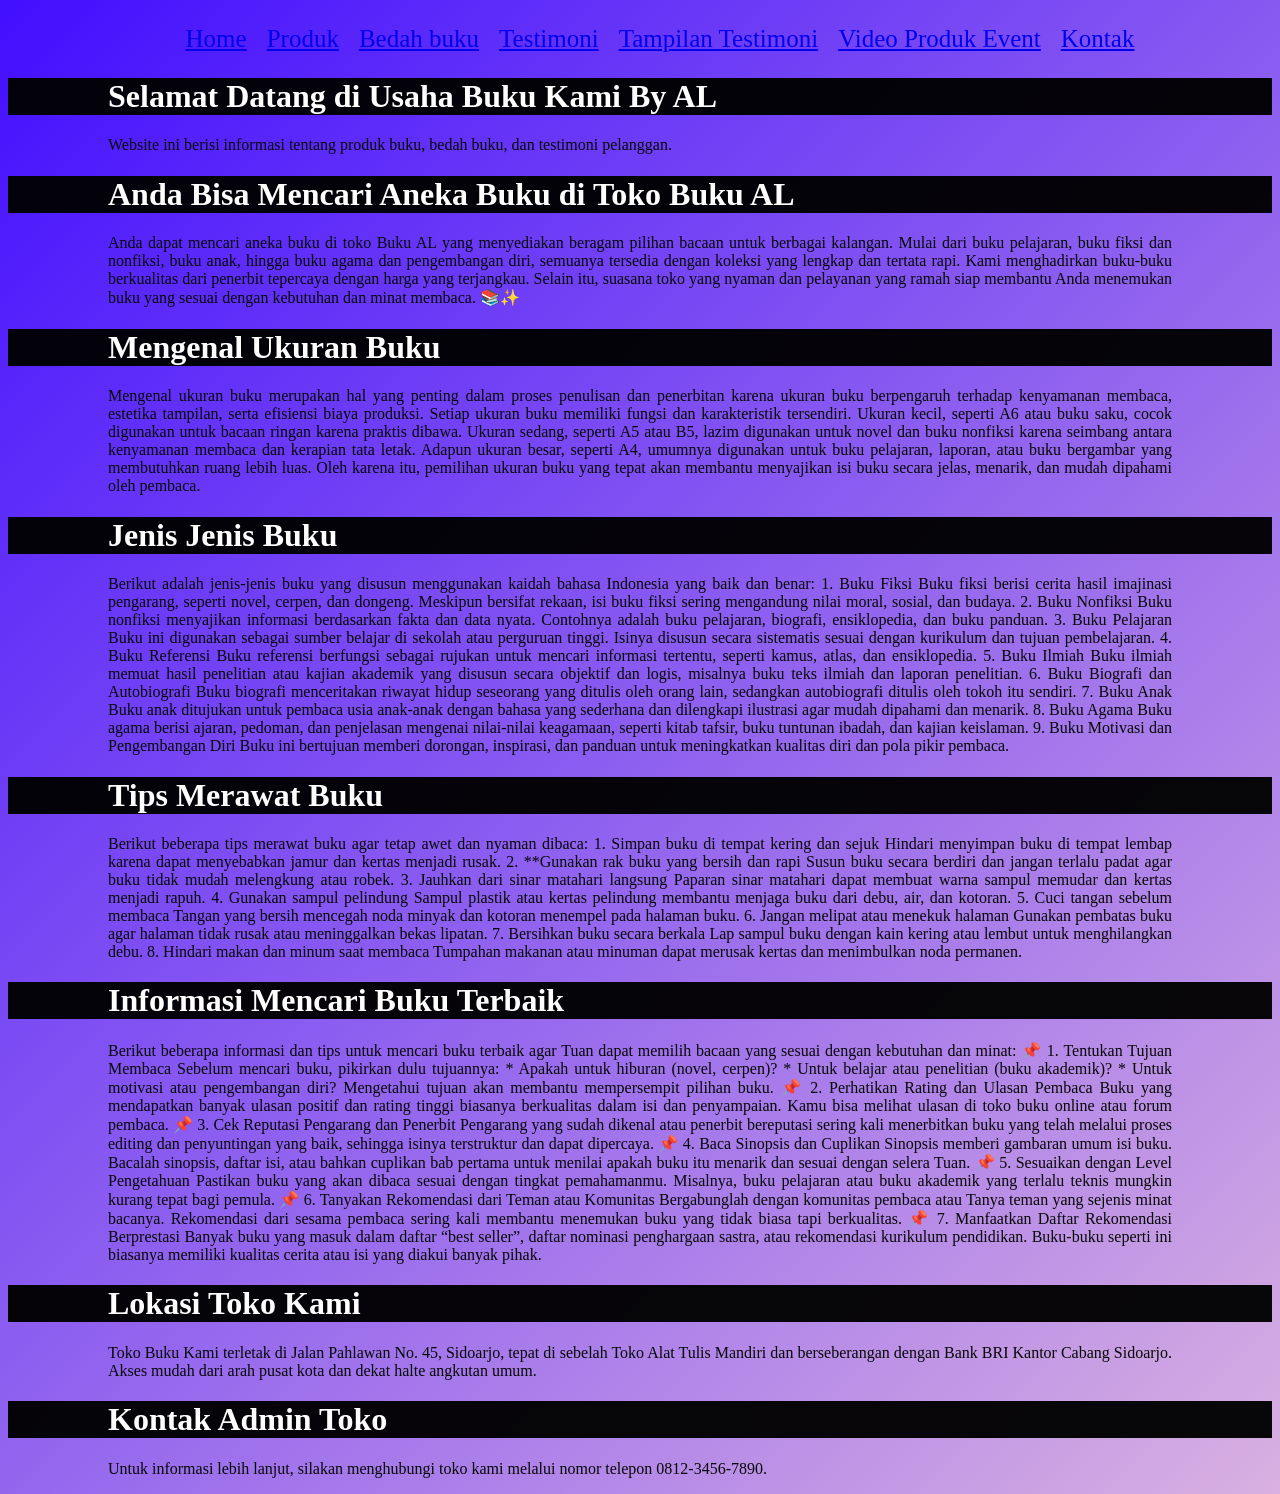
<file: profil buku al/Index.html>
<!DOCTYPE html>
<html lang="id">
<head>
<meta charset="UTF-8">
<meta name="viewport" content="width=device-width, initial-scale=1.0">
<title>Profile Usaha Buku AL</title>
<link rel ="stylesheet" href ="style.css"/>
<nav class="navbar">
  <ul>
    <li><a href="Index.html">Home</a></li>
    <li><a href="Produk.html">Produk</a></li>
   <li><a href="bedah buku artikel.html">Bedah buku </a></li>
    <li><a href="Testimoni.html">Testimoni</a></li>
    <li><a href="Tampil-Testimoni.html"> Tampilan Testimoni</a></li>
   <li><a href="Event.html"> Video Produk Event</a></li>
   <li><a href="Kontak.html"> Kontak</a></li>
  </ul>
</nav>
</head>

<body>
    <h1>Selamat Datang di Usaha Buku Kami By AL</h1>
    <p>Website ini berisi informasi tentang produk buku, bedah buku, dan testimoni pelanggan.</p>
<h1>Anda Bisa Mencari Aneka Buku di Toko Buku AL</h1>
<p>Anda dapat mencari aneka buku di toko Buku AL yang menyediakan beragam pilihan bacaan untuk berbagai kalangan. Mulai dari buku pelajaran, buku fiksi dan nonfiksi, buku anak, hingga buku agama dan pengembangan diri, semuanya tersedia dengan koleksi yang lengkap dan tertata rapi. Kami menghadirkan buku-buku berkualitas dari penerbit tepercaya dengan harga yang terjangkau. Selain itu, suasana toko yang nyaman dan pelayanan yang ramah siap membantu Anda menemukan buku yang sesuai dengan kebutuhan dan minat membaca. 📚✨</p>
<h1>Mengenal Ukuran Buku</h1>
<p>Mengenal ukuran buku merupakan hal yang penting dalam proses penulisan dan penerbitan karena ukuran buku berpengaruh terhadap kenyamanan membaca, estetika tampilan, serta efisiensi biaya produksi. Setiap ukuran buku memiliki fungsi dan karakteristik tersendiri. Ukuran kecil, seperti A6 atau buku saku, cocok digunakan untuk bacaan ringan karena praktis dibawa. Ukuran sedang, seperti A5 atau B5, lazim digunakan untuk novel dan buku nonfiksi karena seimbang antara kenyamanan membaca dan kerapian tata letak. Adapun ukuran besar, seperti A4, umumnya digunakan untuk buku pelajaran, laporan, atau buku bergambar yang membutuhkan ruang lebih luas. Oleh karena itu, pemilihan ukuran buku yang tepat akan membantu menyajikan isi buku secara jelas, menarik, dan mudah dipahami oleh pembaca.</p>
<h1>Jenis Jenis Buku</h1>
<p>Berikut adalah jenis-jenis buku yang disusun menggunakan kaidah bahasa Indonesia yang baik dan benar:

1. Buku Fiksi
   Buku fiksi berisi cerita hasil imajinasi pengarang, seperti novel, cerpen, dan dongeng. Meskipun bersifat rekaan, isi buku fiksi sering mengandung nilai moral, sosial, dan budaya.

2. Buku Nonfiksi
   Buku nonfiksi menyajikan informasi berdasarkan fakta dan data nyata. Contohnya adalah buku pelajaran, biografi, ensiklopedia, dan buku panduan.

3. Buku Pelajaran
   Buku ini digunakan sebagai sumber belajar di sekolah atau perguruan tinggi. Isinya disusun secara sistematis sesuai dengan kurikulum dan tujuan pembelajaran.

4. Buku Referensi
   Buku referensi berfungsi sebagai rujukan untuk mencari informasi tertentu, seperti kamus, atlas, dan ensiklopedia.

5. Buku Ilmiah
   Buku ilmiah memuat hasil penelitian atau kajian akademik yang disusun secara objektif dan logis, misalnya buku teks ilmiah dan laporan penelitian.

6. Buku Biografi dan Autobiografi
   Buku biografi menceritakan riwayat hidup seseorang yang ditulis oleh orang lain, sedangkan autobiografi ditulis oleh tokoh itu sendiri.

7. Buku Anak
   Buku anak ditujukan untuk pembaca usia anak-anak dengan bahasa yang sederhana dan dilengkapi ilustrasi agar mudah dipahami dan menarik.

8. Buku Agama
   Buku agama berisi ajaran, pedoman, dan penjelasan mengenai nilai-nilai keagamaan, seperti kitab tafsir, buku tuntunan ibadah, dan kajian keislaman.

9. Buku Motivasi dan Pengembangan Diri
   Buku ini bertujuan memberi dorongan, inspirasi, dan panduan untuk meningkatkan kualitas diri dan pola pikir pembaca.</p>

<h1>Tips Merawat Buku</h1>
<p>Berikut beberapa tips merawat buku agar tetap awet dan nyaman dibaca:

1. Simpan buku di tempat kering dan sejuk
   Hindari menyimpan buku di tempat lembap karena dapat menyebabkan jamur dan kertas menjadi rusak.

2. **Gunakan rak buku yang bersih dan rapi
   Susun buku secara berdiri dan jangan terlalu padat agar buku tidak mudah melengkung atau robek.

3. Jauhkan dari sinar matahari langsung
   Paparan sinar matahari dapat membuat warna sampul memudar dan kertas menjadi rapuh.

4. Gunakan sampul pelindung
   Sampul plastik atau kertas pelindung membantu menjaga buku dari debu, air, dan kotoran.

5. Cuci tangan sebelum membaca
   Tangan yang bersih mencegah noda minyak dan kotoran menempel pada halaman buku.

6. Jangan melipat atau menekuk halaman
   Gunakan pembatas buku agar halaman tidak rusak atau meninggalkan bekas lipatan.

7. Bersihkan buku secara berkala
   Lap sampul buku dengan kain kering atau lembut untuk menghilangkan debu.

8. Hindari makan dan minum saat membaca
   Tumpahan makanan atau minuman dapat merusak kertas dan menimbulkan noda permanen.</p>

<h1>Informasi Mencari Buku Terbaik</h1>
<p>Berikut beberapa informasi dan tips untuk mencari buku terbaik agar Tuan dapat memilih bacaan yang sesuai dengan kebutuhan dan minat:

📌 1. Tentukan Tujuan Membaca

Sebelum mencari buku, pikirkan dulu tujuannya:

* Apakah untuk hiburan (novel, cerpen)?
* Untuk belajar atau penelitian (buku akademik)?
* Untuk motivasi atau pengembangan diri?
  Mengetahui tujuan akan membantu mempersempit pilihan buku.
📌 2. Perhatikan Rating dan Ulasan Pembaca

Buku yang mendapatkan banyak ulasan positif dan rating tinggi biasanya berkualitas dalam isi dan penyampaian. Kamu bisa melihat ulasan di toko buku online atau forum pembaca.

📌 3. Cek Reputasi Pengarang dan Penerbit

Pengarang yang sudah dikenal atau penerbit bereputasi sering kali menerbitkan buku yang telah melalui proses editing dan penyuntingan yang baik, sehingga isinya terstruktur dan dapat dipercaya.

📌 4. Baca Sinopsis dan Cuplikan

Sinopsis memberi gambaran umum isi buku. Bacalah sinopsis, daftar isi, atau bahkan cuplikan bab pertama untuk menilai apakah buku itu menarik dan sesuai dengan selera Tuan.

📌 5. Sesuaikan dengan Level Pengetahuan

Pastikan buku yang akan dibaca sesuai dengan tingkat pemahamanmu. Misalnya, buku pelajaran atau buku akademik yang terlalu teknis mungkin kurang tepat bagi pemula.

📌 6. Tanyakan Rekomendasi dari Teman atau Komunitas

Bergabunglah dengan komunitas pembaca atau Tanya teman yang sejenis minat bacanya. Rekomendasi dari sesama pembaca sering kali membantu menemukan buku yang tidak biasa tapi berkualitas.

📌 7. Manfaatkan Daftar Rekomendasi Berprestasi

Banyak buku yang masuk dalam daftar “best seller”, daftar nominasi penghargaan sastra, atau rekomendasi kurikulum pendidikan. Buku-buku seperti ini biasanya memiliki kualitas cerita atau isi yang diakui banyak pihak.</p>
<h1>Lokasi Toko Kami</h1>
<p>Toko Buku Kami terletak di Jalan Pahlawan No. 45, Sidoarjo, tepat di sebelah Toko Alat Tulis Mandiri dan berseberangan dengan Bank BRI Kantor Cabang Sidoarjo.
Akses mudah dari arah pusat kota dan dekat halte angkutan umum.</p>
<h1>Kontak Admin Toko</h1>
<p>Untuk informasi lebih lanjut, silakan menghubungi toko kami melalui nomor telepon 0812-3456-7890.</p>
</body>
</html>
</file>
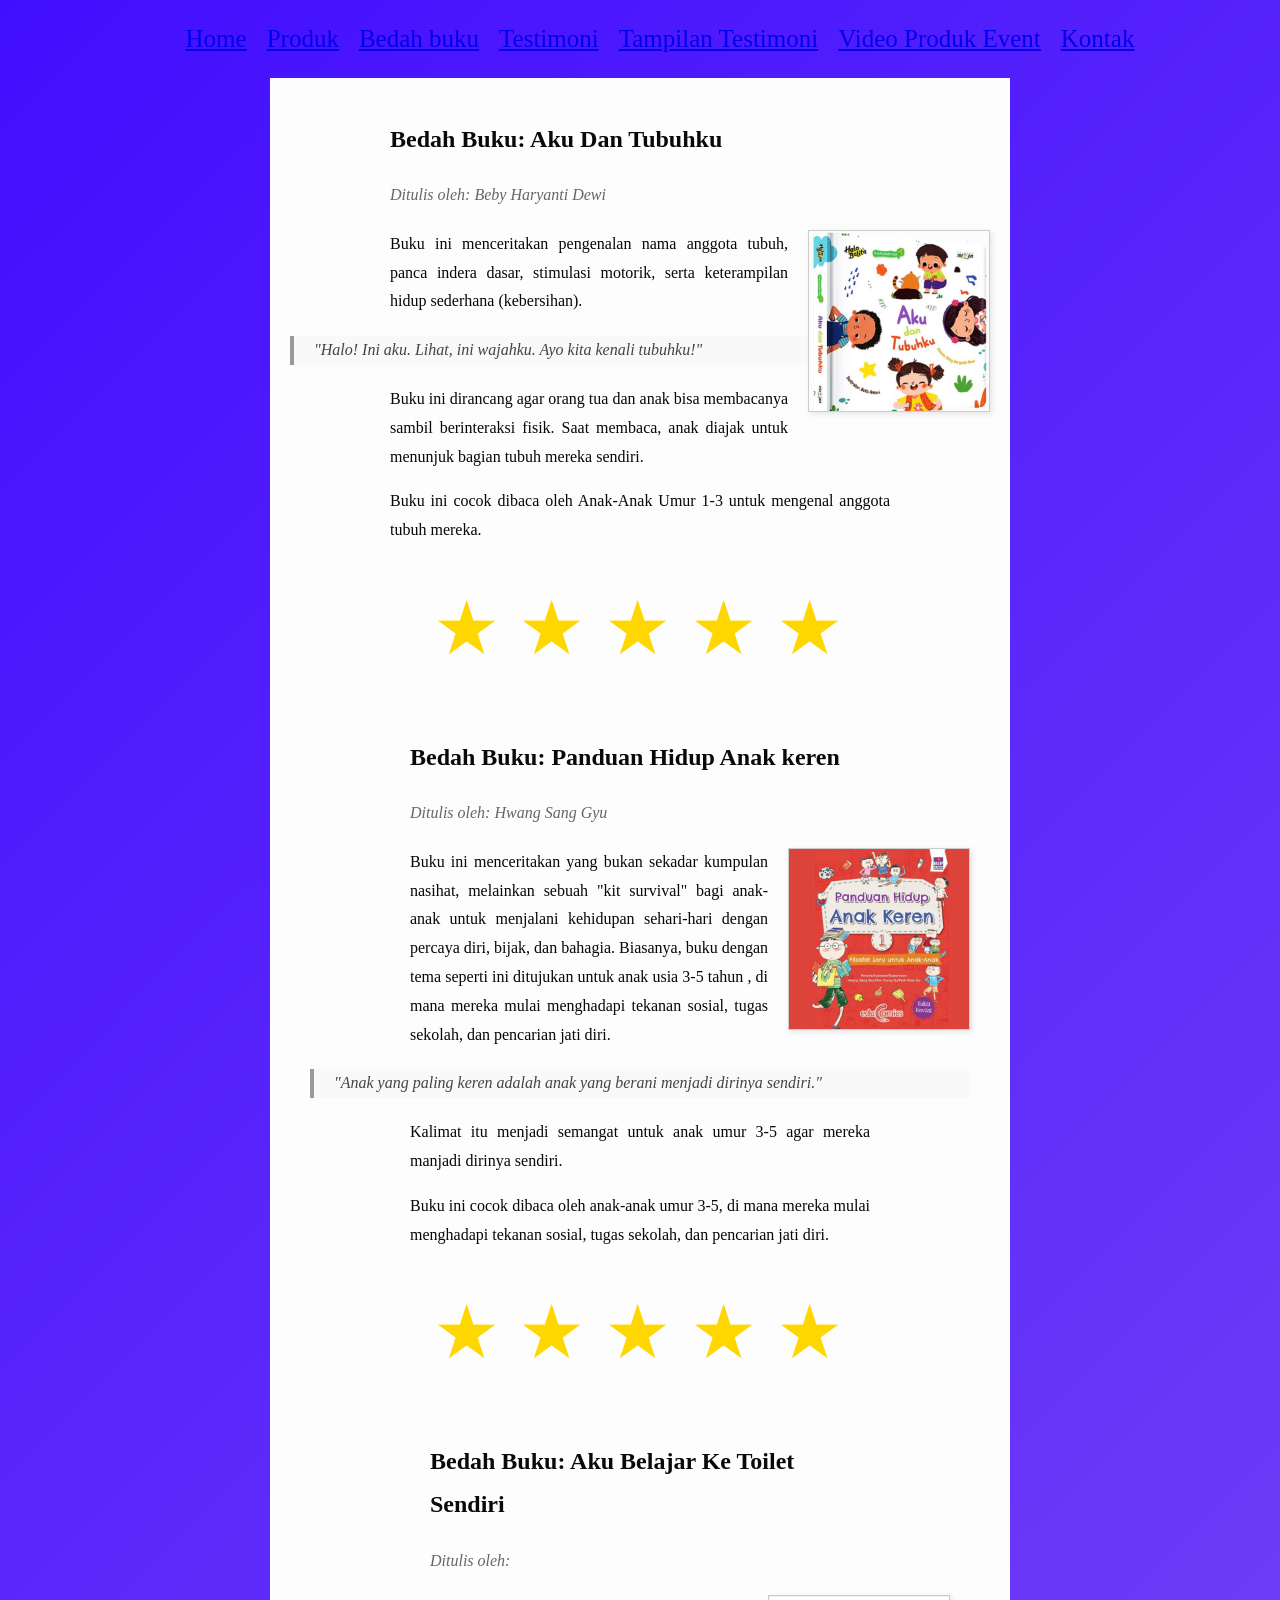
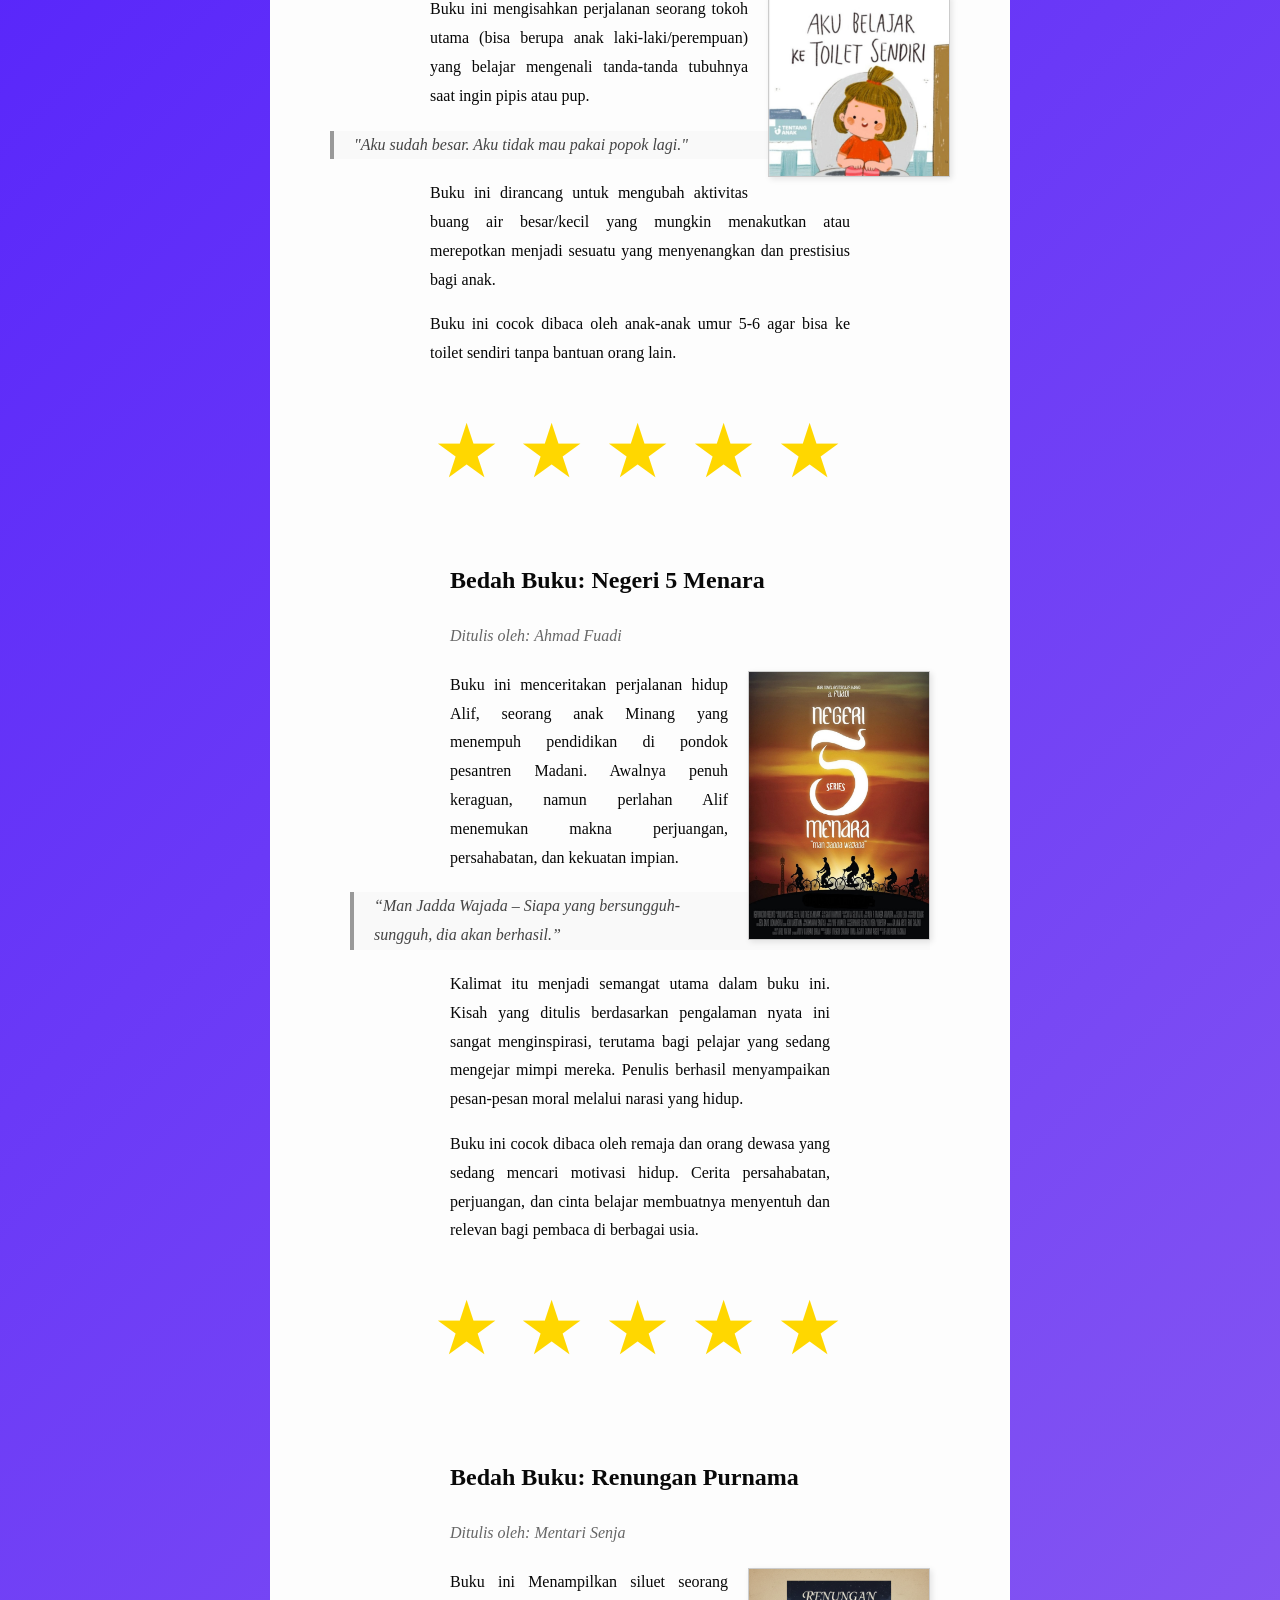
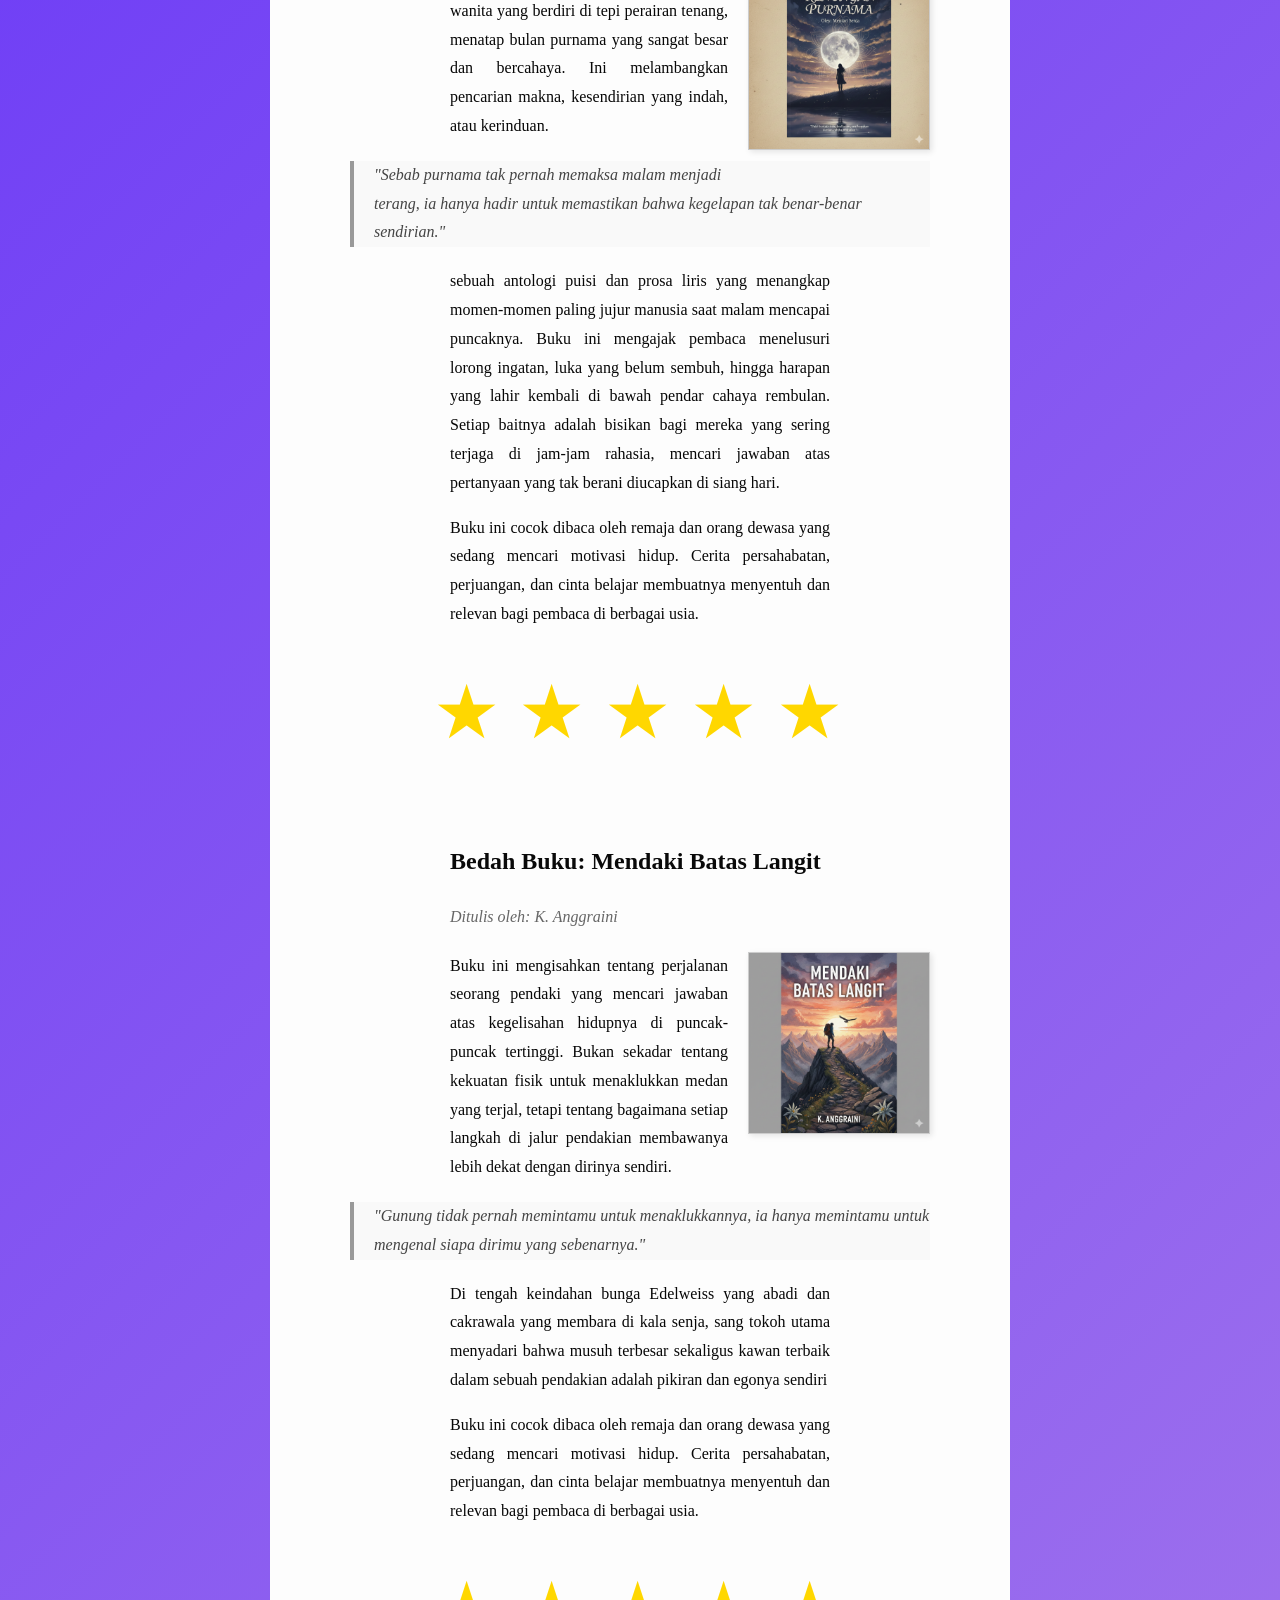
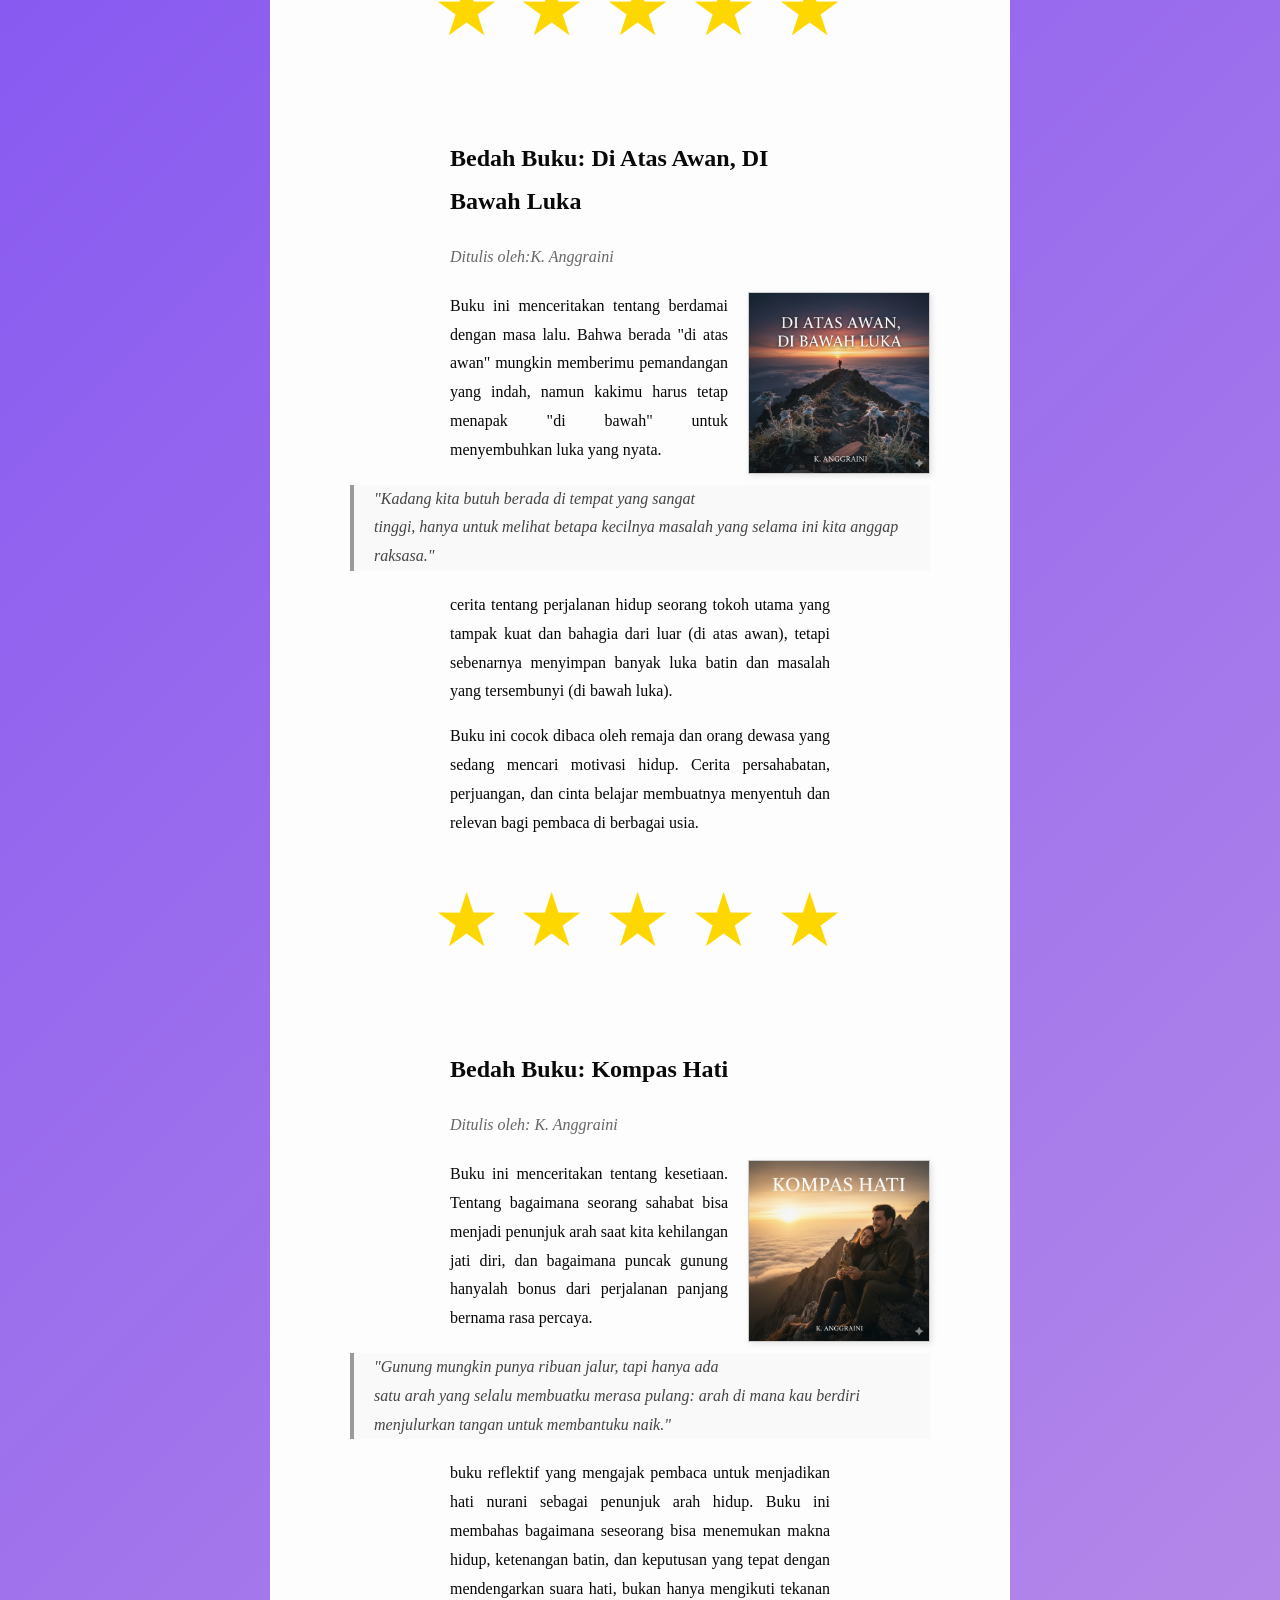
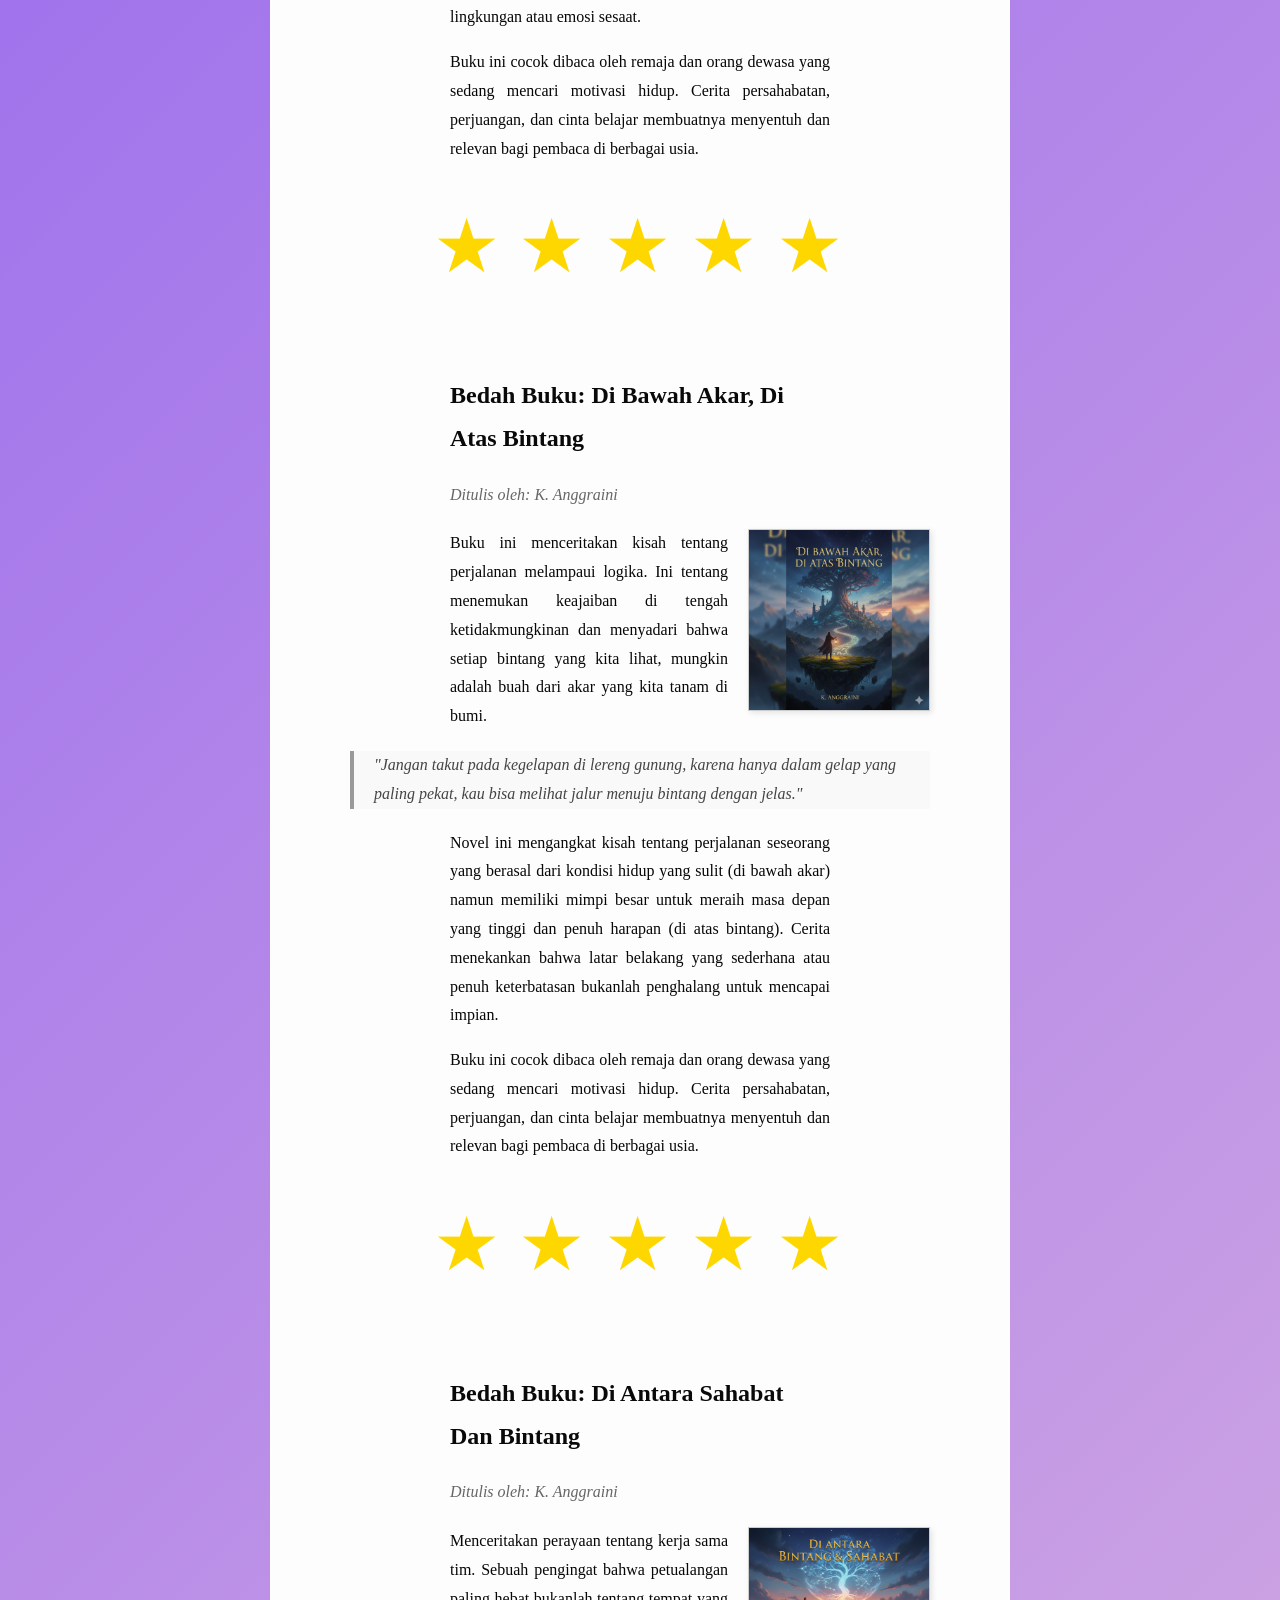
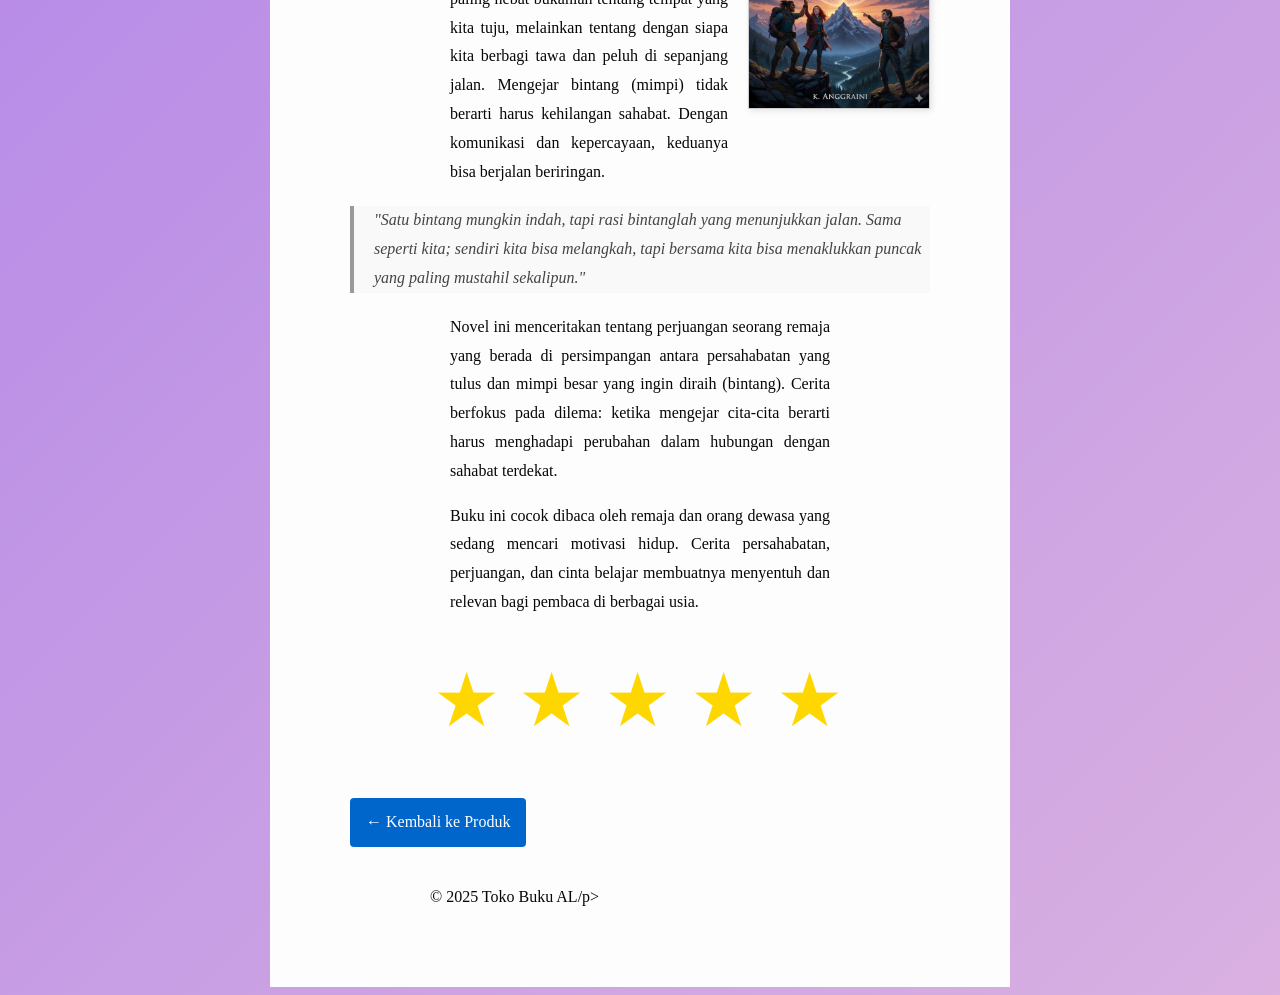
<file: profil buku al/bedah buku artikel.html>
<!DOCTYPE html>
<html lang="id">
<head>
<meta charset="UTF-8">
<meta name="viewport" content="width=device-width, initial-scale=1.0">
<title>Profile Usaha Buku AL</title>
<link rel ="stylesheet" href ="style.css"/>
<nav class="navbar">
  <ul>
    <li><a href="Index.html">Home</a></li>
    <li><a href="Produk.html">Produk</a></li>
   <li><a href="bedah buku artikel.html">Bedah buku </a></li>
   <li><a href="Testimoni.html">Testimoni</a></li>
   <li><a href="Tampil-Testimoni.html"> Tampilan Testimoni</a></li>
   <li><a href="Event.html"> Video Produk Event</a></li>
   <li><a href="Kontak.html"> Kontak</a></li>
  </ul>
</nav>
</head>
</head>

  <body>
<main class="artikel">
    <h2>Bedah Buku: Aku Dan Tubuhku</h2>
    <p class="penulis">Ditulis oleh: Beby Haryanti Dewi</p>

    <img src="images/gambar buku anak 3.jpg" alt="Sampul Aku Dan Tubuhku" class="sampul">

    <p>
      Buku ini menceritakan pengenalan nama anggota tubuh, panca indera dasar, stimulasi motorik, serta keterampilan hidup sederhana (kebersihan).
    </p>

    <blockquote>
     "Halo! Ini aku.
Lihat, ini wajahku.
Ayo kita kenali tubuhku!"
    </blockquote>

    <p>
      Buku ini dirancang agar orang tua dan anak bisa membacanya sambil berinteraksi fisik. Saat membaca, anak diajak untuk menunjuk bagian tubuh mereka sendiri.

    <p>
      Buku ini cocok dibaca oleh Anak-Anak Umur 1-3 untuk mengenal anggota tubuh mereka. 
    </p>
<div class="rating">
        <span>★</span>
        <span>★</span>
        <span>★</span>
        <span>★</span>
        <span>★</span>
</div>

    <main class="artikel">
    <h2>Bedah Buku: Panduan Hidup Anak keren</h2>
    <p class="penulis">Ditulis oleh: Hwang Sang Gyu</p>

    <img src="images/gambar buku anak.jpg" alt="Sampul Panduan Hidup Anak keren" class="sampul">

    <p>
      Buku ini menceritakan yang bukan sekadar kumpulan nasihat, melainkan sebuah "kit survival" bagi anak-anak untuk menjalani kehidupan sehari-hari dengan percaya diri, bijak, dan bahagia. Biasanya, buku dengan tema seperti ini ditujukan untuk anak usia 3-5 tahun , di mana mereka mulai menghadapi tekanan sosial, tugas sekolah, dan pencarian jati diri.
    </p>

    <blockquote>
      "Anak yang paling keren adalah anak yang berani menjadi dirinya sendiri."
    </blockquote>

    <p>
      Kalimat itu menjadi semangat untuk anak umur 3-5 agar mereka manjadi dirinya sendiri.
    </p>

    <p>
      Buku ini cocok dibaca oleh anak-anak umur 3-5, di mana mereka mulai menghadapi tekanan sosial, tugas sekolah, dan pencarian jati diri.
    </p>
<div class="rating">
        <span>★</span>
        <span>★</span>
        <span>★</span>
        <span>★</span>
        <span>★</span>
</div>
    <main class="artikel">
    <h2>Bedah Buku: Aku Belajar Ke Toilet Sendiri</h2>
    <p class="penulis">Ditulis oleh: </p>

    <img src="images/gambar buku anak 2.jpg" alt="Sampul Aku Belajar Ke Toilet Sendiri" class="sampul">

    <p>
      Buku ini mengisahkan perjalanan seorang tokoh utama (bisa berupa anak laki-laki/perempuan) yang belajar mengenali tanda-tanda tubuhnya saat ingin pipis atau pup.
    </p>

    <blockquote>
      "Aku sudah besar. Aku tidak mau pakai popok lagi."
    </blockquote>

    <p>
      Buku ini dirancang untuk mengubah aktivitas buang air besar/kecil yang mungkin menakutkan atau merepotkan menjadi sesuatu yang menyenangkan dan prestisius bagi anak.
    </p>

    <p>
      Buku ini cocok dibaca oleh anak-anak umur 5-6 agar bisa ke toilet sendiri tanpa bantuan orang lain.
    </p>
<div class="rating">
        <span>★</span>
        <span>★</span>
        <span>★</span>
        <span>★</span>
        <span>★</span>
</div> 
  <main class="artikel">
    <h2>Bedah Buku: Negeri 5 Menara</h2>
    <p class="penulis">Ditulis oleh: Ahmad Fuadi</p>

    <img src="images/negeri5menara.jpg" alt="Sampul Negeri 5 Menara" class="sampul">

    <p>
      Buku ini menceritakan perjalanan hidup Alif, seorang anak Minang yang menempuh pendidikan di pondok pesantren Madani. 
      Awalnya penuh keraguan, namun perlahan Alif menemukan makna perjuangan, persahabatan, dan kekuatan impian.
    </p>

    <blockquote>
      “Man Jadda Wajada – Siapa yang bersungguh-sungguh, dia akan berhasil.”
    </blockquote>

    <p>
      Kalimat itu menjadi semangat utama dalam buku ini. Kisah yang ditulis berdasarkan pengalaman nyata ini sangat menginspirasi, 
      terutama bagi pelajar yang sedang mengejar mimpi mereka. Penulis berhasil menyampaikan pesan-pesan moral melalui narasi yang hidup.
    </p>

    <p>
      Buku ini cocok dibaca oleh remaja dan orang dewasa yang sedang mencari motivasi hidup. Cerita persahabatan, perjuangan, dan cinta belajar
      membuatnya menyentuh dan relevan bagi pembaca di berbagai usia.
    </p>
<div class="rating">
        <span>★</span>
        <span>★</span>
        <span>★</span>
        <span>★</span>
        <span>★</span>
</div>
  </main>
    <main class="artikel">
    <h2>Bedah Buku: Renungan Purnama</h2>
    <p class="penulis">Ditulis oleh: Mentari Senja</p>

    <img src="images/Gemini_Generated_Image_ntfwvontfwvontfw.png" alt="Sampul Renungan Purnama" class="sampul">

    <p>
      Buku ini Menampilkan siluet seorang wanita yang berdiri di tepi perairan tenang,
       menatap bulan purnama yang sangat besar dan bercahaya. Ini melambangkan pencarian makna, kesendirian yang indah, atau kerinduan.
    </p>

    <blockquote>
      "Sebab purnama tak pernah memaksa malam menjadi terang, ia hanya hadir untuk memastikan bahwa kegelapan tak benar-benar sendirian."
    </blockquote>

    <p>
      sebuah antologi puisi dan prosa liris yang menangkap momen-momen paling jujur manusia saat malam mencapai puncaknya. Buku ini mengajak pembaca menelusuri lorong ingatan, luka yang belum sembuh, hingga harapan yang lahir kembali di bawah pendar cahaya rembulan.

Setiap baitnya adalah bisikan bagi mereka yang sering terjaga di jam-jam rahasia, mencari jawaban atas pertanyaan yang tak berani diucapkan di siang hari.
    </p>

    <p>
      Buku ini cocok dibaca oleh remaja dan orang dewasa yang sedang mencari motivasi hidup. Cerita persahabatan, perjuangan, dan cinta belajar
      membuatnya menyentuh dan relevan bagi pembaca di berbagai usia.
    </p>
<div class="rating">
        <span>★</span>
        <span>★</span>
        <span>★</span>
        <span>★</span>
        <span>★</span>
</div>
  </main>
    <main class="artikel">
    <h2>Bedah Buku: Mendaki Batas Langit</h2>
    <p class="penulis">Ditulis oleh: K. Anggraini</p>

    <img src="images/Gemini_Generated_Image_w6vjmyw6vjmyw6vj.png" alt="Sampul Mendaki Batas Langit" class="sampul">

    <p>
      Buku ini mengisahkan tentang perjalanan seorang pendaki yang mencari jawaban atas kegelisahan hidupnya di puncak-puncak tertinggi. Bukan sekadar tentang kekuatan fisik untuk menaklukkan medan yang terjal, 
      tetapi tentang bagaimana setiap langkah di jalur pendakian membawanya lebih dekat dengan dirinya sendiri.
    </p>

    <blockquote>
      "Gunung tidak pernah memintamu untuk menaklukkannya, ia hanya memintamu untuk mengenal siapa dirimu yang sebenarnya."
    </blockquote>

    <p>
     Di tengah keindahan bunga Edelweiss yang abadi dan cakrawala yang membara di kala senja, 
     sang tokoh utama menyadari bahwa musuh terbesar sekaligus kawan terbaik dalam sebuah pendakian adalah pikiran dan egonya sendiri

    <p>
      Buku ini cocok dibaca oleh remaja dan orang dewasa yang sedang mencari motivasi hidup. Cerita persahabatan, perjuangan, dan cinta belajar
      membuatnya menyentuh dan relevan bagi pembaca di berbagai usia.
    </p>
<div class="rating">
        <span>★</span>
        <span>★</span>
        <span>★</span>
        <span>★</span>
        <span>★</span>
</div>
  </main>
    <main class="artikel">
    <h2>Bedah Buku: Di Atas Awan, DI Bawah Luka </h2>
    <p class="penulis">Ditulis oleh:K. Anggraini </p>

    <img src="images/Gemini_Generated_Image_3vjw73vjw73vjw73.png" alt="Sampul Di Atas Awan, DI Bawah Luka" class="sampul">

    <p>
      Buku ini menceritakan tentang berdamai dengan masa lalu. Bahwa berada "di atas awan" mungkin memberimu pemandangan yang indah, 
      namun kakimu harus tetap menapak "di bawah" untuk menyembuhkan luka yang nyata.
    </p>

    <blockquote>
      "Kadang kita butuh berada di tempat yang sangat tinggi, hanya untuk melihat betapa kecilnya masalah yang selama ini kita anggap raksasa."
    </blockquote>

    <p>
      cerita tentang perjalanan hidup seorang tokoh utama yang tampak kuat dan bahagia dari luar (di atas awan), 
      tetapi sebenarnya menyimpan banyak luka batin dan masalah yang tersembunyi (di bawah luka).
    </p>

    <p>
      Buku ini cocok dibaca oleh remaja dan orang dewasa yang sedang mencari motivasi hidup. Cerita persahabatan, perjuangan, dan cinta belajar
      membuatnya menyentuh dan relevan bagi pembaca di berbagai usia.
    </p>
<div class="rating">
        <span>★</span>
        <span>★</span>
        <span>★</span>
        <span>★</span>
        <span>★</span>
</div>
  </main>
  <main class="artikel">
    <h2>Bedah Buku: Kompas Hati</h2>
    <p class="penulis">Ditulis oleh: K. Anggraini</p>

    <img src="images/Gemini_Generated_Image_gsbk65gsbk65gsbk.png" alt="Sampul Komapas Hati" class="sampul">

    <p>
      Buku ini menceritakan tentang kesetiaan. Tentang bagaimana seorang sahabat bisa menjadi penunjuk arah saat kita kehilangan jati diri, 
      dan bagaimana puncak gunung hanyalah bonus dari perjalanan panjang bernama rasa percaya.
    </p>

    <blockquote>
      "Gunung mungkin punya ribuan jalur, tapi hanya ada satu arah yang selalu membuatku merasa pulang: arah di mana kau berdiri menjulurkan tangan untuk membantuku naik."
    </blockquote>

    <p>
      buku reflektif yang mengajak pembaca untuk menjadikan hati nurani sebagai penunjuk arah hidup. Buku ini membahas bagaimana seseorang bisa menemukan makna hidup, ketenangan batin,
       dan keputusan yang tepat dengan mendengarkan suara hati, bukan hanya mengikuti tekanan lingkungan atau emosi sesaat.
    </p>

    <p>
      Buku ini cocok dibaca oleh remaja dan orang dewasa yang sedang mencari motivasi hidup. Cerita persahabatan, perjuangan, dan cinta belajar
      membuatnya menyentuh dan relevan bagi pembaca di berbagai usia.
    </p>
<div class="rating">
        <span>★</span>
        <span>★</span>
        <span>★</span>
        <span>★</span>
        <span>★</span>

</div>
  </main>
  <main class="artikel">
    <h2>Bedah Buku: Di Bawah Akar, Di Atas Bintang</h2>
    <p class="penulis">Ditulis oleh: K. Anggraini</p>

    <img src="images/Gemini_Generated_Image_dugvsvdugvsvdugv.png" alt="Sampul Di Bawah Akar, Di Atas Bintang" class="sampul">

    <p>
      Buku ini menceritakan kisah tentang perjalanan melampaui logika. Ini tentang menemukan keajaiban di tengah ketidakmungkinan dan menyadari bahwa setiap bintang yang kita lihat, mungkin adalah buah dari akar yang kita tanam di bumi.
    </p>

    <blockquote>
     "Jangan takut pada kegelapan di lereng gunung, karena hanya dalam gelap yang paling pekat, kau bisa melihat jalur menuju bintang dengan jelas."
    </blockquote>

    <p>
     Novel ini mengangkat kisah tentang perjalanan seseorang yang berasal dari kondisi hidup yang sulit (di bawah akar) namun memiliki mimpi besar untuk meraih masa depan yang tinggi dan penuh harapan (di atas bintang). 
     Cerita menekankan bahwa latar belakang yang sederhana atau penuh keterbatasan bukanlah penghalang untuk mencapai impian.
    </p>

    <p>
      Buku ini cocok dibaca oleh remaja dan orang dewasa yang sedang mencari motivasi hidup. Cerita persahabatan, perjuangan, dan cinta belajar
      membuatnya menyentuh dan relevan bagi pembaca di berbagai usia.
    </p>
<div class="rating">
        <span>★</span>
        <span>★</span>
        <span>★</span>
        <span>★</span>
        <span>★</span>

</div>
  </main>
  <main class="artikel">
    <h2>Bedah Buku: Di Antara Sahabat Dan Bintang</h2>
    <p class="penulis">Ditulis oleh: K. Anggraini</p>

    <img src="images/Gemini_Generated_Image_7rc5u17rc5u17rc5.png" alt="Sampul Di Antara Sahabat Dan Bintang" class="sampul">

    <p>
      Menceritakan perayaan tentang kerja sama tim. Sebuah pengingat bahwa petualangan paling hebat bukanlah tentang tempat yang kita tuju, melainkan tentang dengan siapa kita berbagi tawa dan peluh di sepanjang jalan.
      Mengejar bintang (mimpi) tidak berarti harus kehilangan sahabat. Dengan komunikasi dan kepercayaan, keduanya bisa berjalan beriringan.
    </p>
    </p>

    <blockquote>
      "Satu bintang mungkin indah, tapi rasi bintanglah yang menunjukkan jalan. Sama seperti kita; sendiri kita bisa melangkah, tapi bersama kita bisa menaklukkan puncak yang paling mustahil sekalipun."
    </blockquote>

    <p>
      Novel ini menceritakan tentang perjuangan seorang remaja yang berada di persimpangan antara persahabatan yang tulus dan mimpi besar yang ingin diraih (bintang). Cerita berfokus pada dilema: ketika mengejar cita-cita berarti harus menghadapi perubahan dalam hubungan dengan sahabat terdekat.
    </p>

    <p>
      Buku ini cocok dibaca oleh remaja dan orang dewasa yang sedang mencari motivasi hidup. Cerita persahabatan, perjuangan, dan cinta belajar
      membuatnya menyentuh dan relevan bagi pembaca di berbagai usia.
    </p>
<div class="rating">
        <span>★</span>
        <span>★</span>
        <span>★</span>
        <span>★</span>
        <span>★</span>

</div>
    <a href="Produk.html" class="btn-kembali">← Kembali ke Produk</a>
  </main>

  <footer>
    <p>&copy; 2025 Toko Buku AL/p>
  </footer>

</body>
</file>
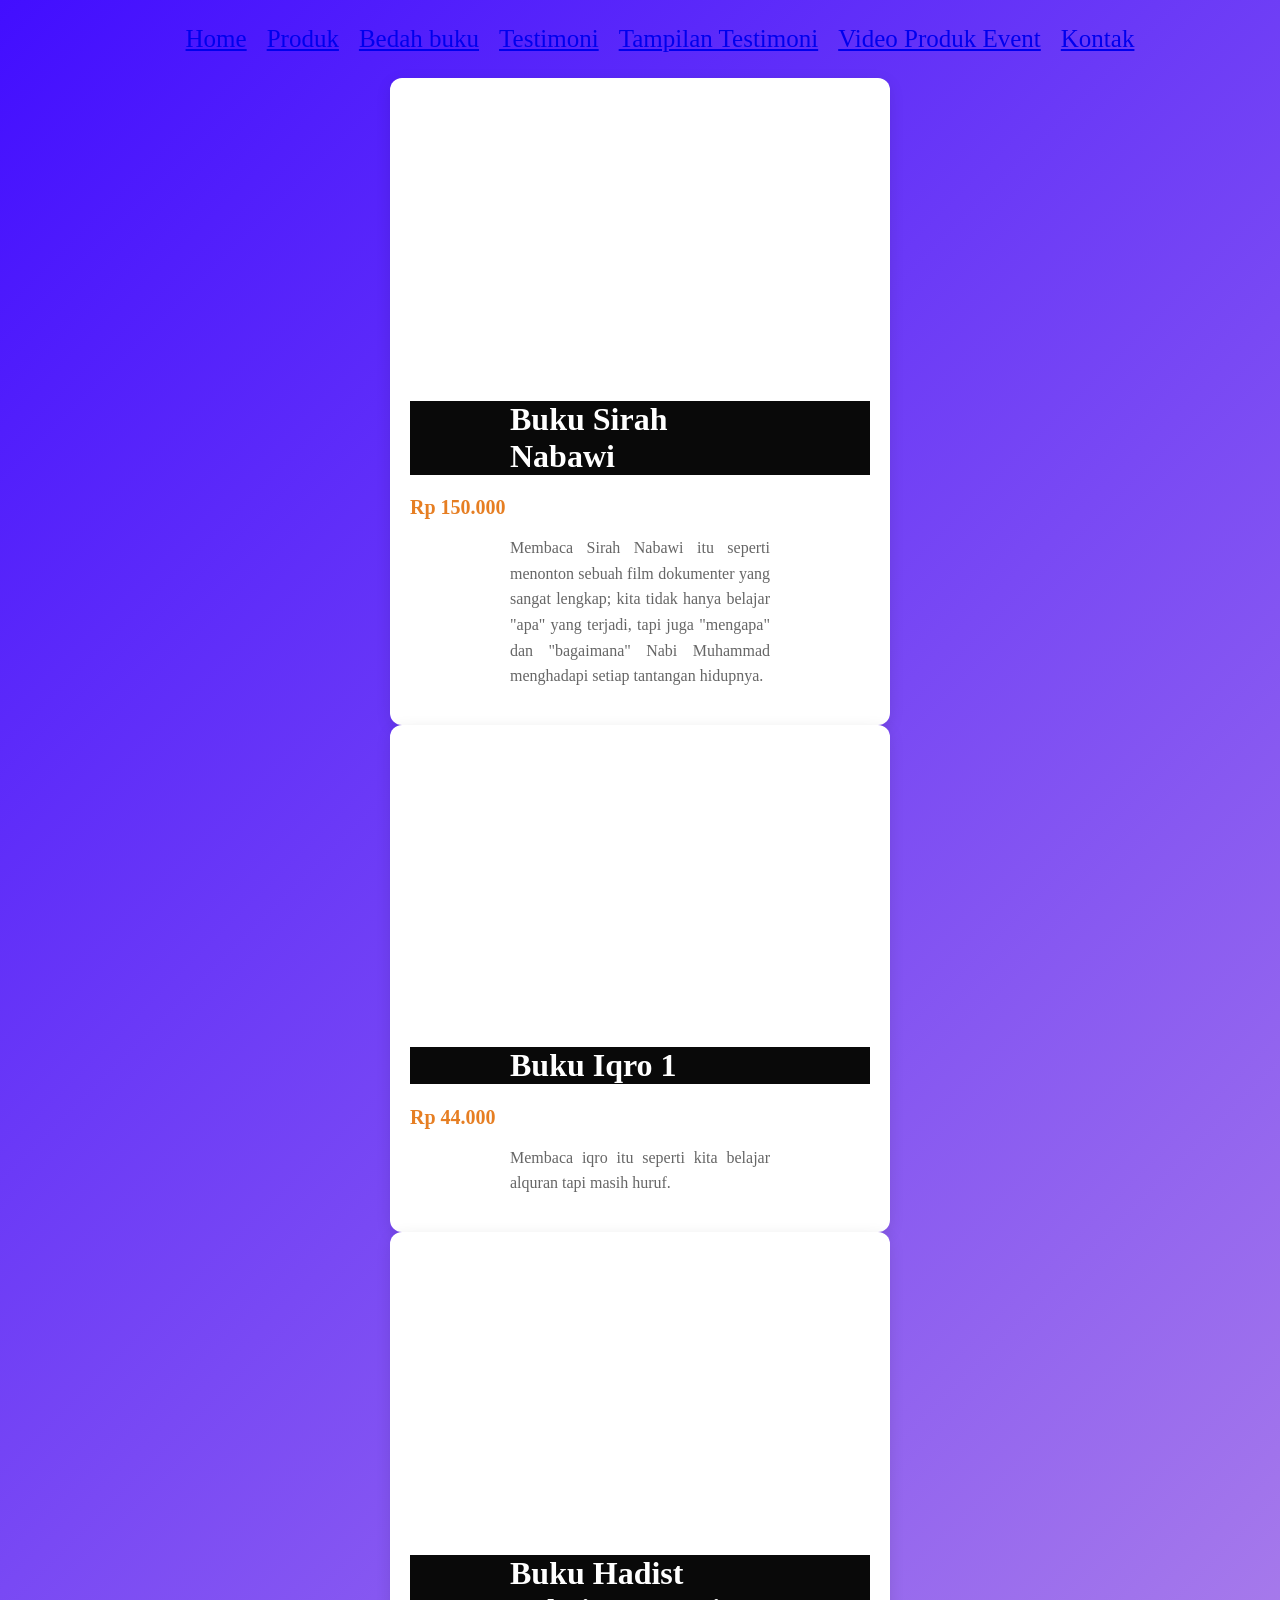
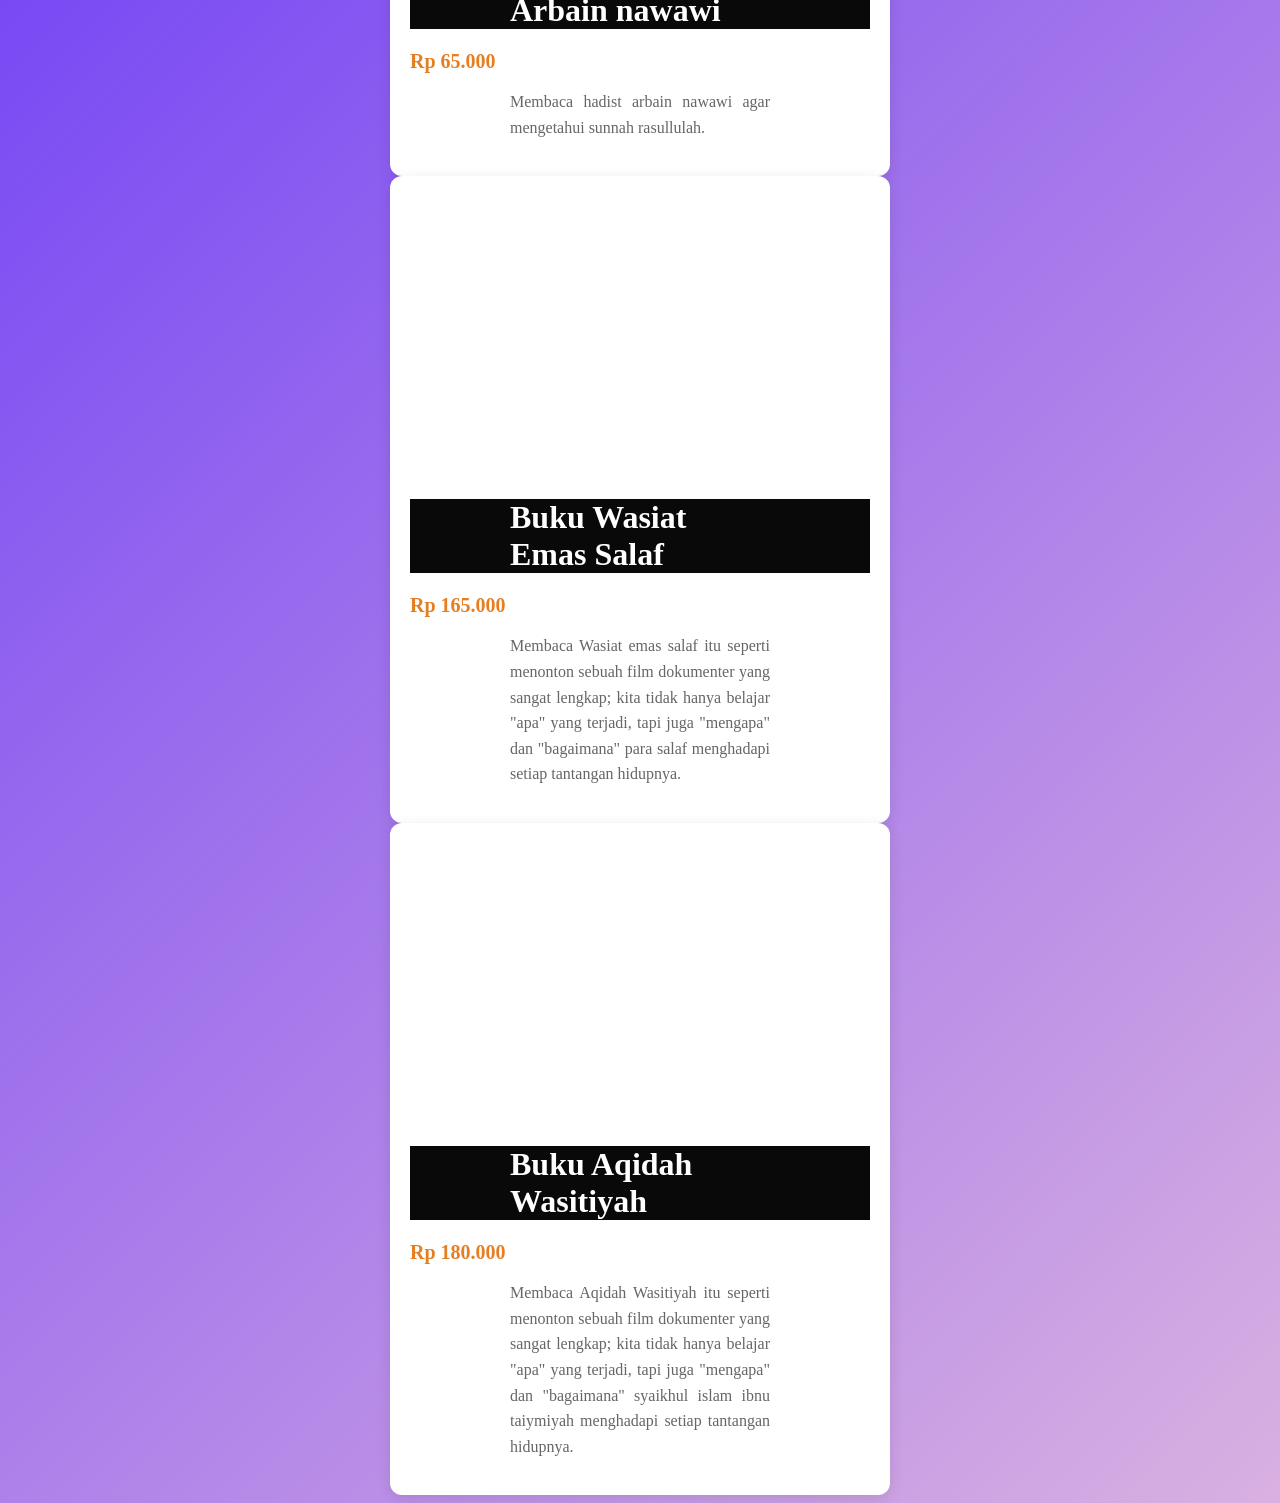
<file: profil buku al/Event.html>
<!DOCTYPE html>
<html lang="id">
<head>
<meta charset="UTF-8">
<meta name="viewport" content="width=device-width, initial-scale=1.0">
<title>Profile Usaha Buku AL</title>
<link rel ="stylesheet" href ="style.css"/>
<nav class="navbar">
  <ul>
    <li><a href="Index.html">Home</a></li>
    <li><a href="Produk.html">Produk</a></li>
   <li><a href="bedah buku artikel.html">Bedah buku </a></li>
    <li><a href="Testimoni.html">Testimoni</a></li>
    <li><a href="Tampil-Testimoni.html"> Tampilan Testimoni</a></li>
    <li><a href="Event.html"> Video Produk Event</a></li>
    <li><a href="Kontak.html"> Kontak</a></li>
  </ul>
</nav>
</head>
<body>
<div class="card-buku">
        <div class="video-container">
          <iframe src="https://www.youtube.com/embed/0WvxNDQ7M0o" 
                    title="Komparasi Buku Sirah Nabawiyyah"
                    allow="accelerometer; autoplay; clipboard-write; encrypted-media; gyroscope; picture-in-picture" 
                    allowfullscreen>
            </iframe>
        </div>
        <div class="konten">
            <h1>Buku Sirah Nabawi</h1>
            <div class="harga-buku">Rp 150.000</div>
            <p class="deskripsi">
               Membaca Sirah Nabawi itu seperti menonton sebuah film dokumenter yang sangat lengkap; kita tidak hanya belajar "apa" yang terjadi, tapi juga "mengapa" dan "bagaimana" Nabi Muhammad menghadapi setiap tantangan hidupnya.
            </p>
        </div>
    </div>

    <div class="card-buku">
        <div class="video-container">
          <iframe src="https://www.youtube.com/embed/cRerdGddnRA?list=PLFWXI46OKfrPS2KwwKTrRZCvIY5N_l-Wq" 
                    title="Komparasi Buku Iqro 1"
                    allow="accelerometer; autoplay; clipboard-write; encrypted-media; gyroscope; picture-in-picture" 
                    allowfullscreen>
            </iframe>
        </div>
        <div class="konten">
            <h1>Buku Iqro 1</h1>
            <div class="harga-buku">Rp 44.000</div>
            <p class="deskripsi">
               Membaca iqro itu seperti kita belajar alquran tapi masih huruf.
            </p>
        </div>
    </div>

    <div class="card-buku">
        <div class="video-container">
          <iframe src="https://www.youtube.com/embed/Jchn9uiP_FM" 
                    title="Komparasi Buku Hadist Arbain nawawi"
                    allow="accelerometer; autoplay; clipboard-write; encrypted-media; gyroscope; picture-in-picture" 
                    allowfullscreen>
            </iframe>
        </div>
        <div class="konten">
            <h1>Buku Hadist Arbain nawawi </h1>
            <div class="harga-buku">Rp 65.000</div>
            <p class="deskripsi">
               Membaca hadist arbain nawawi agar mengetahui sunnah rasullulah.
            </p>
        </div>
    </div>

    <div class="card-buku">
        <div class="video-container">
          <iframe src="https://www.youtube.com/embed/zPVsyXd-mqQ" 
                    title="Komparasi Buku Wasiat Emas Salaf"
                    allow="accelerometer; autoplay; clipboard-write; encrypted-media; gyroscope; picture-in-picture" 
                    allowfullscreen>
            </iframe>
        </div>
        <div class="konten">
            <h1>Buku Wasiat Emas Salaf</h1>
            <div class="harga-buku">Rp 165.000</div>
            <p class="deskripsi">
               Membaca Wasiat emas salaf itu seperti menonton sebuah film dokumenter yang sangat lengkap; kita tidak hanya belajar "apa" yang terjadi, tapi juga "mengapa" dan "bagaimana" para salaf menghadapi setiap tantangan hidupnya.
            </p>
        </div>
    </div>

    <div class="card-buku">
        <div class="video-container">
          <iframe  src="https://www.youtube.com/embed/P55iuIbXQPk?list=PLyeLbkkb8LkaW0ikTUYdel0Df7jgpGrVq"
                    title="Komparasi Buku Aqidah Wasitiyah"
                    allow="accelerometer; autoplay; clipboard-write; encrypted-media; gyroscope; picture-in-picture" 
                    allowfullscreen>
            </iframe>
        </div>
        <div class="konten">
            <h1>Buku Aqidah Wasitiyah</h1>
            <div class="harga-buku">Rp 180.000</div>
            <p class="deskripsi">
               Membaca Aqidah Wasitiyah itu seperti menonton sebuah film dokumenter yang sangat lengkap; kita tidak hanya belajar "apa" yang terjadi, tapi juga "mengapa" dan "bagaimana" syaikhul islam ibnu taiymiyah menghadapi setiap tantangan hidupnya.
            </p>
        </div>
    </div>

</body>
</html>
</file>
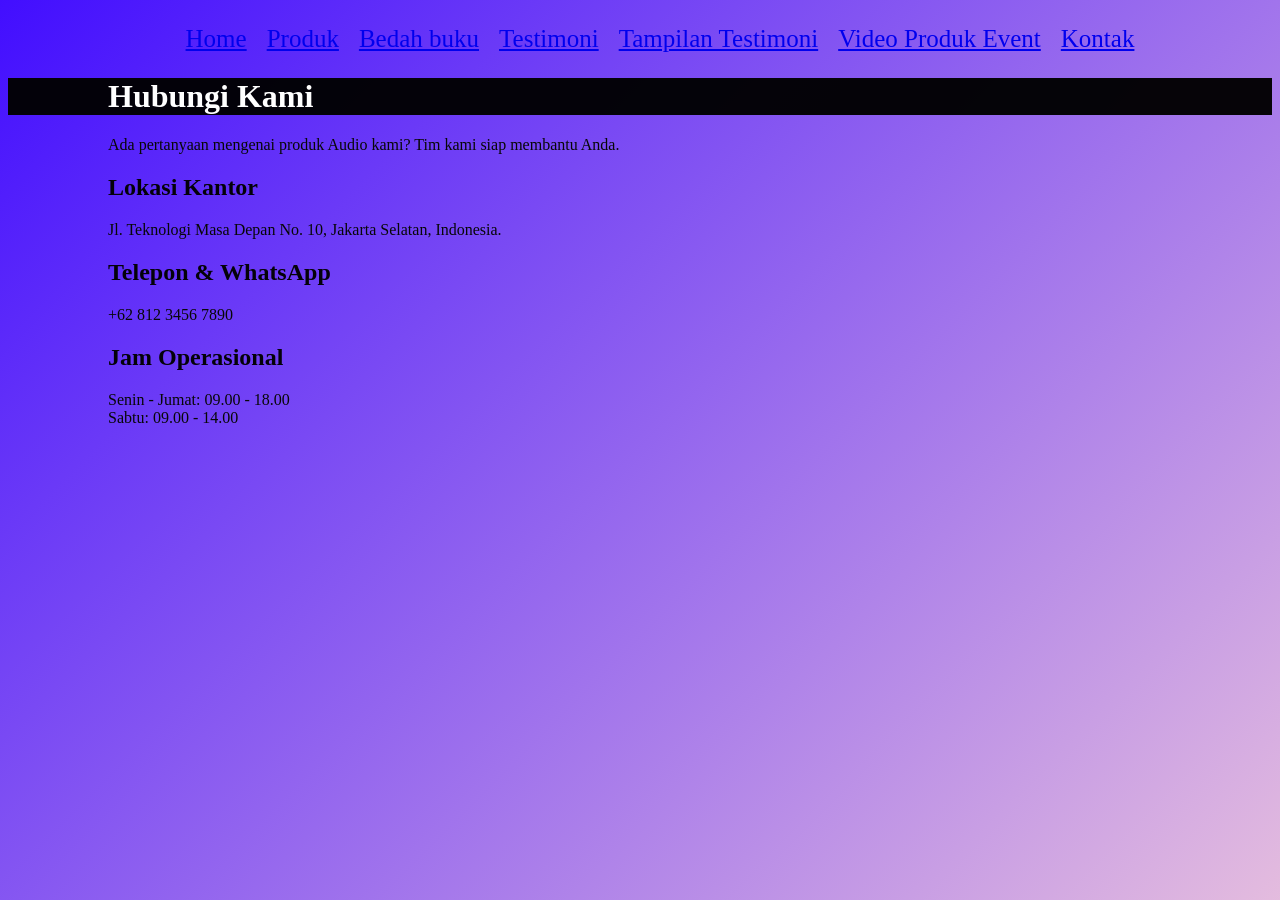
<file: profil buku al/Kontak.html>
<!DOCTYPE html>
<html lang="id">
<head>
<meta charset="UTF-8">
<meta name="viewport" content="width=device-width, initial-scale=1.0">
<title>Profile Usaha Buku AL</title>
<link rel ="stylesheet" href ="style.css"/>
<nav class="navbar">
  <ul>
    <li><a href="Index.html">Home</a></li>
    <li><a href="Produk.html">Produk</a></li>
   <li><a href="bedah buku artikel.html">Bedah buku </a></li>
    <li><a href="Testimoni.html">Testimoni</a></li>
    <li><a href="Tampil-Testimoni.html"> Tampilan Testimoni</a></li>
    <li><a href="Event.html"> Video Produk Event</a></li>
    <li><a href="Kontak.html"> Kontak</a></li>
  </ul>
</nav>
</head>
<body>
    <div class="contact-wrapper">
    <div class="contact-header">
        <h1>Hubungi Kami</h1>
        <p>Ada pertanyaan mengenai produk Audio kami? Tim kami siap membantu Anda.</p>
    </div>

    <div class="contact-grid">
        <div class="info-side">
            <div class="info-box">
                <i class="fas fa-location-dot"></i>
                <div>
                    <h2>Lokasi Kantor</h2>
                    <p>Jl. Teknologi Masa Depan No. 10, Jakarta Selatan, Indonesia.</p>
                </div>
            </div>

            <div class="info-box">
                <i class="fas fa-phone"></i>
                <div>
                    <h2>Telepon & WhatsApp</h2>
                    <p>+62 812 3456 7890</p>
                </div>
            </div>

            <div class="info-box">
                <i class="fas fa-clock"></i>
                <div>
                    <h2>Jam Operasional</h2>
                    <p>Senin - Jumat: 09.00 - 18.00<br>Sabtu: 09.00 - 14.00</p>
                </div>
            </div>

            <div class="social-icons">
                <a href="#"><i class="fab fa-instagram"></i></a>
                <a href="#"><i class="fab fa-facebook"></i></a>
                <a href="#"><i class="fab fa-linkedin"></i></a>
                <a href="#"><i class="fab fa-youtube"></i></a>
            </div>
        </div>

    <div class="map-container">
        <iframe src="https://www.google.com/maps/embed?pb=!1m18!1m12!1m3!1d3966.29!2d106.81!3d-6.22!2m3!1f0!2f0!3f0!3m2!1i1024!2i768!4f13.1!3m3!1m2!1s0x0%3A0x0!2zNsKwMTMnMTIuMCJTIDEwNiw0OCc0MC4wIkU!5e0!3m2!1sid!2sid!4v123456789" width="100%" height="300" style="border:0;" allowfullscreen="" loading="lazy"></iframe>
    </div>
</div>
</body>
</file>
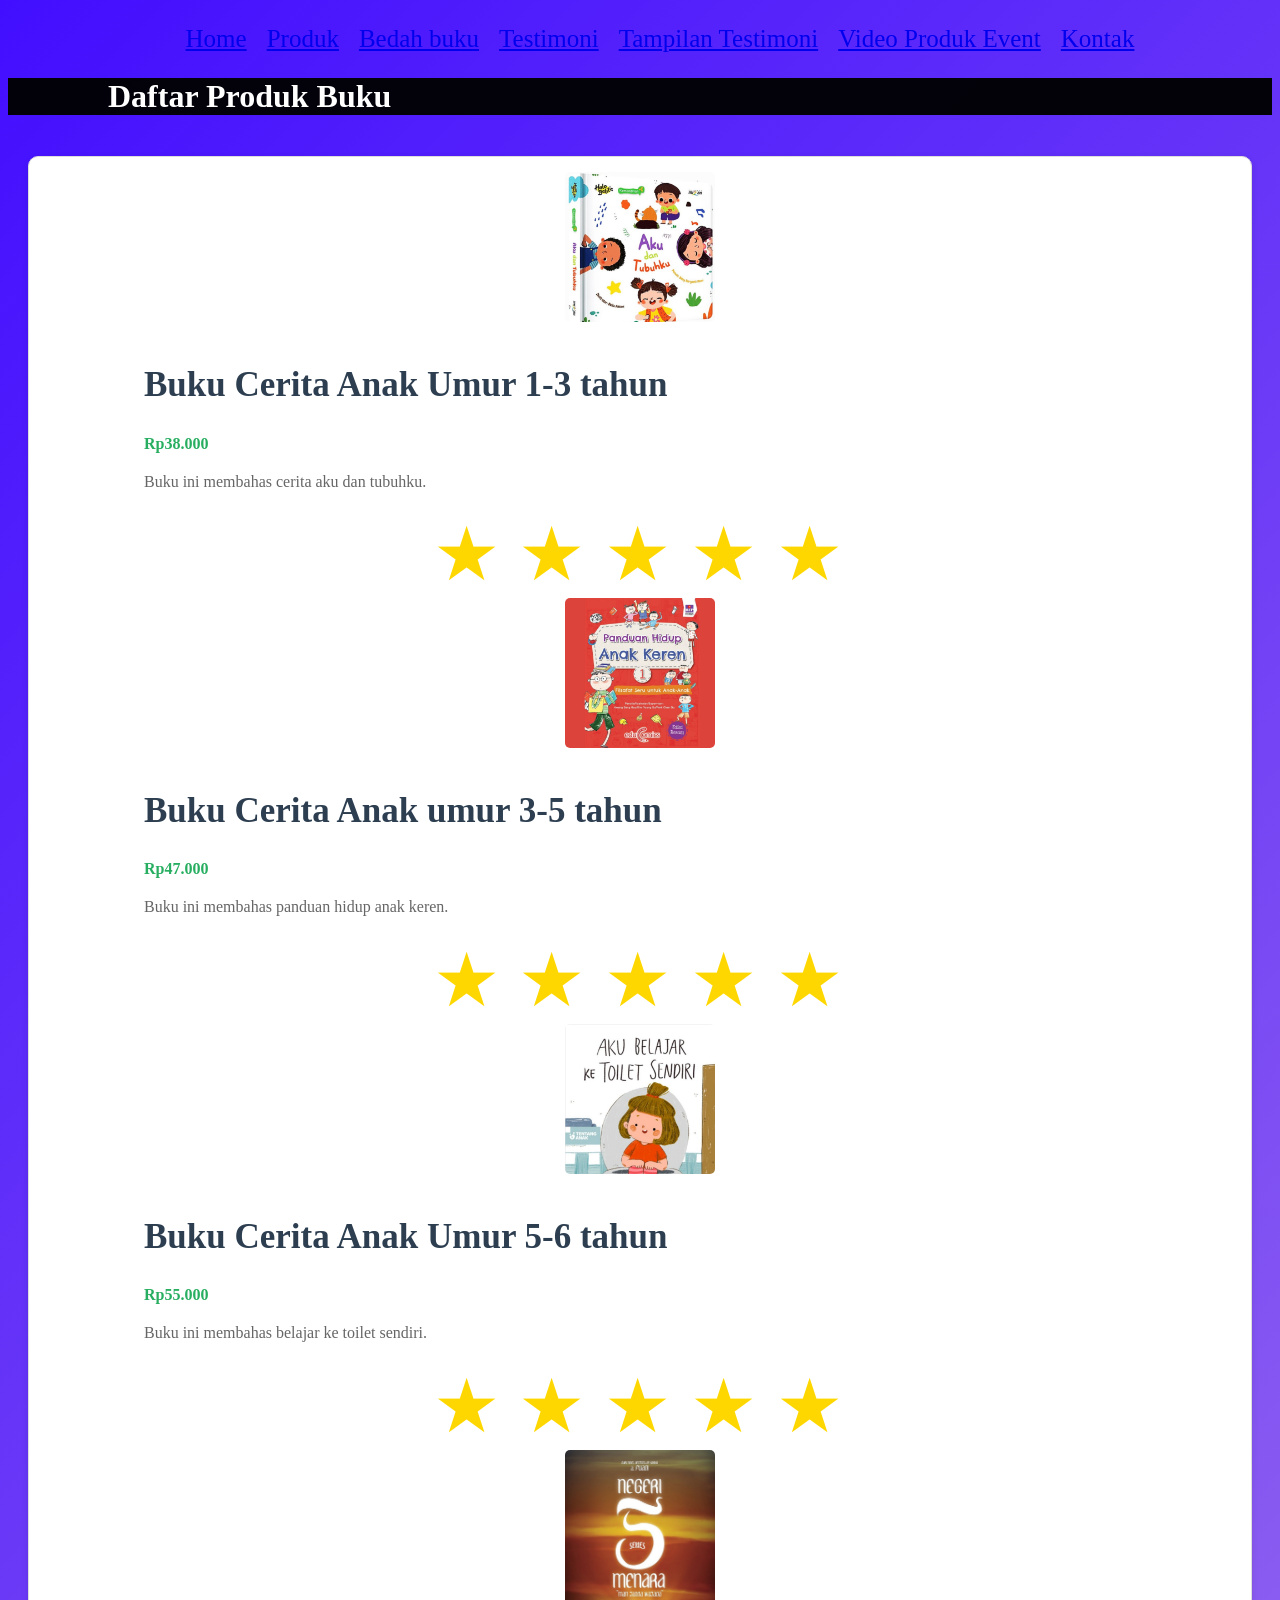
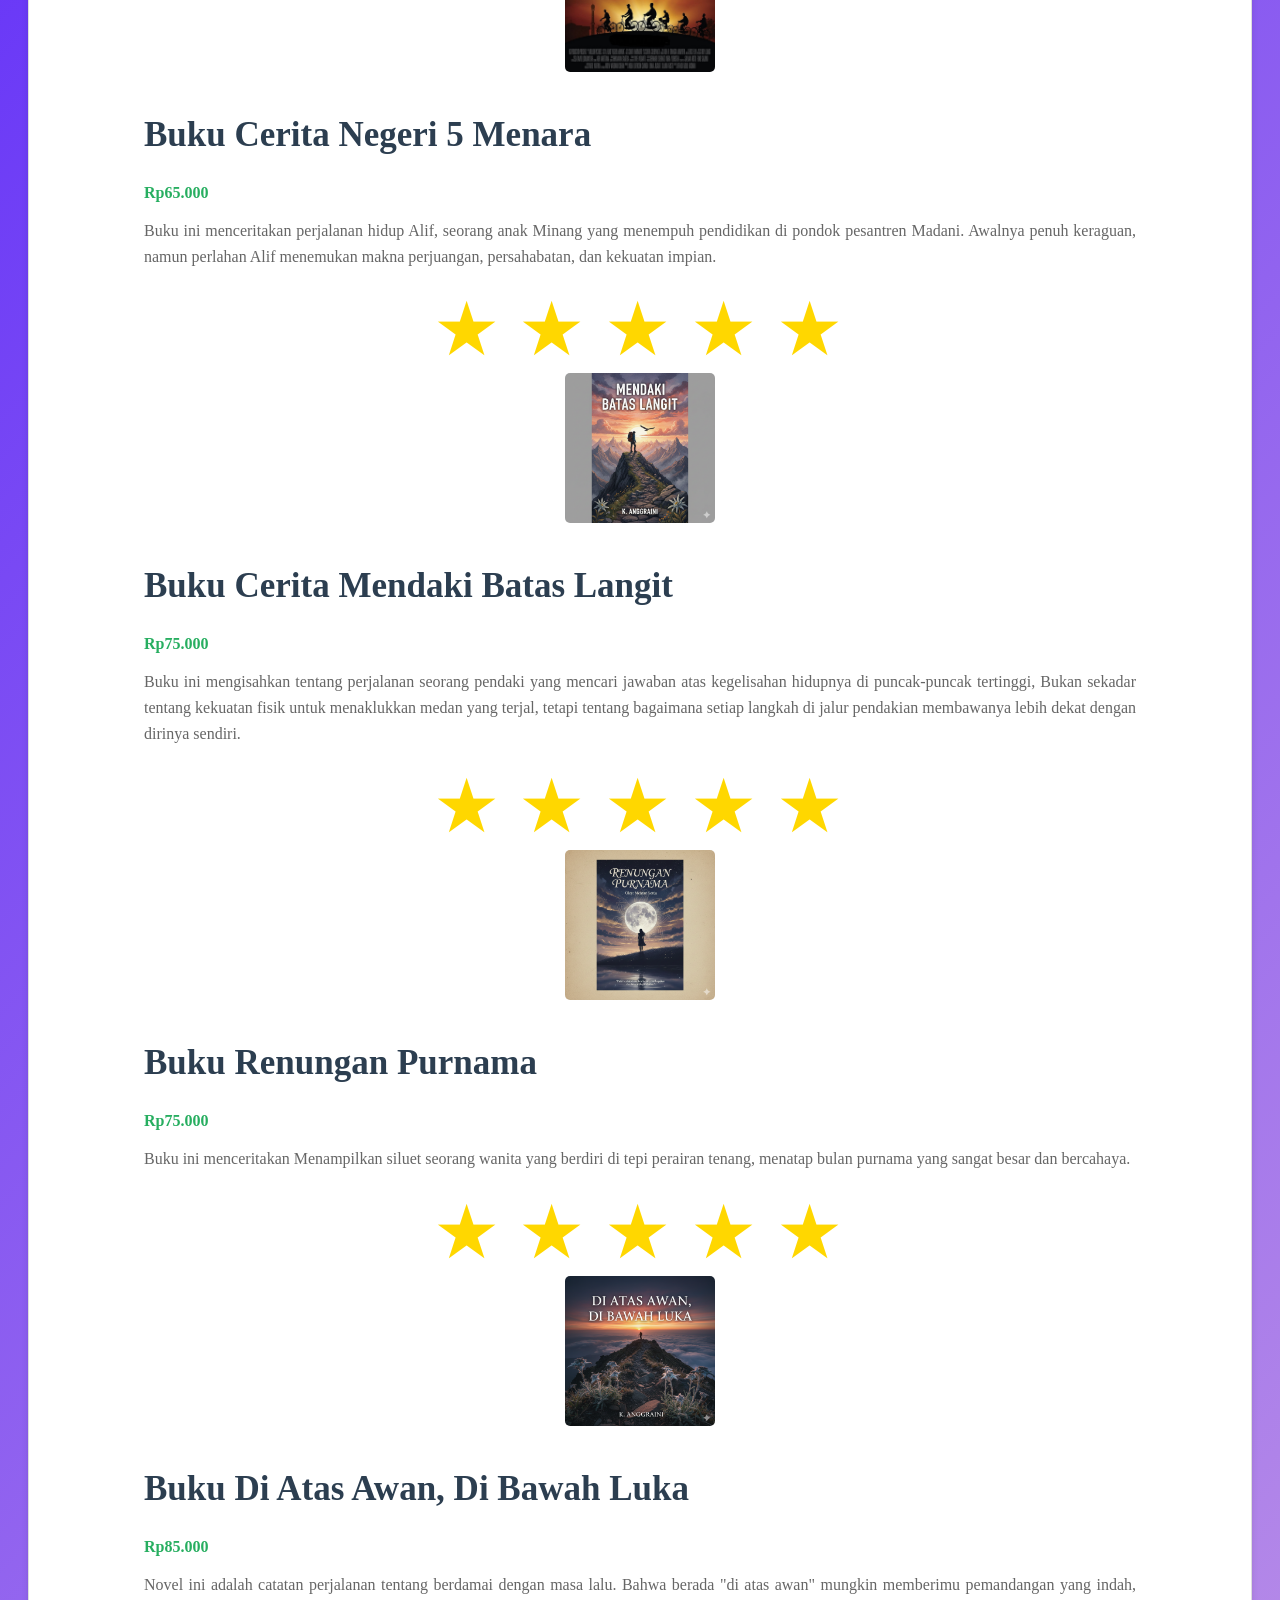
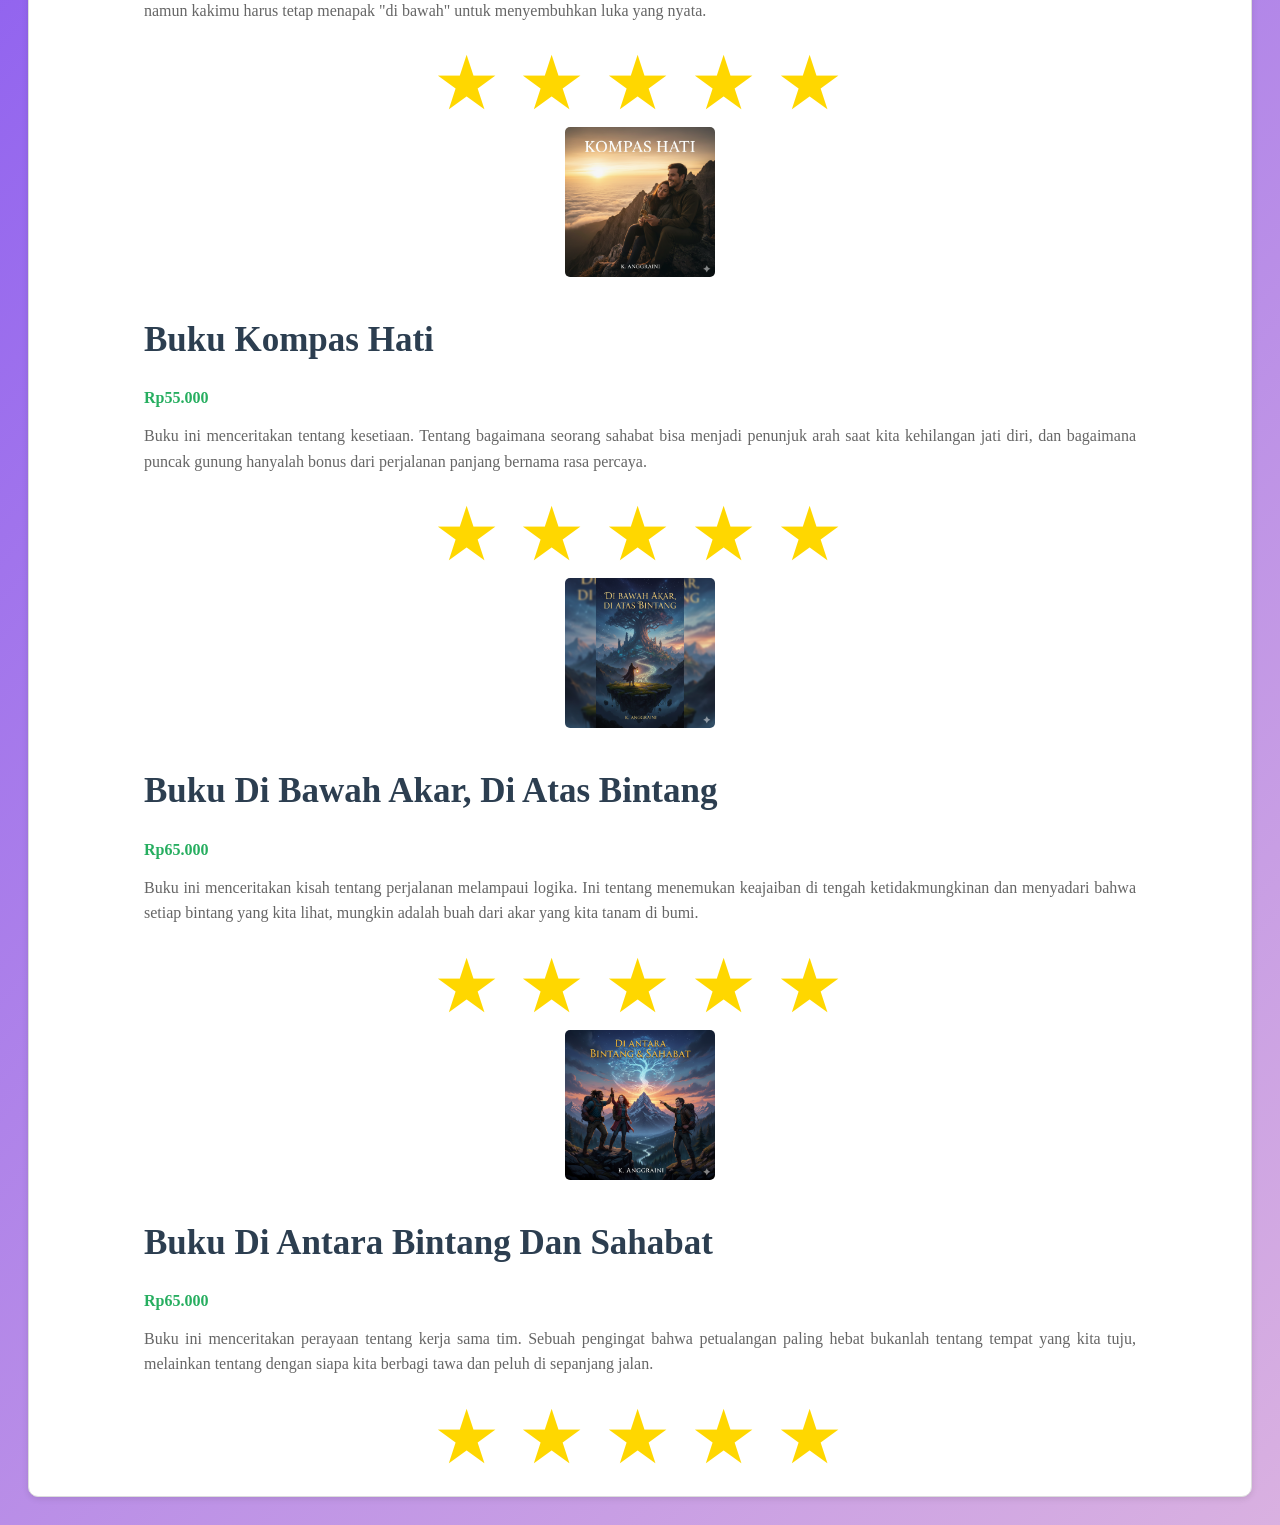
<file: profil buku al/Produk.html>
<!DOCTYPE html>
<html lang="id">
<head>
<meta charset="UTF-8">
<meta name="viewport" content="width=device-width, initial-scale=1.0">
<title>Profile Usaha Buku AL</title>
<link rel ="stylesheet" href ="style.css"/>
<nav class="navbar">
  <ul>
    <li><a href="Index.html">Home</a></li>
    <li><a href="Produk.html">Produk</a></li>
   <li><a href="bedah buku artikel.html">Bedah buku </a></li>
   <li><a href="Testimoni.html">Testimoni</a></li>
   <li><a href="Tampil-Testimoni.html"> Tampilan Testimoni</a></li>
   <li><a href="Event.html"> Video Produk Event</a></li>
   <li><a href="Kontak.html"> Kontak</a></li>
  </ul>
</nav>
</head>
<body>
  
<h1>Daftar Produk Buku</h1>
<section class="daftar-produk"> <!-- Produk-produk akan
ditambahkan di sini -->
<div class="produk">
<img src="images/gambar buku anak 3.jpg" alt ="buku 1"/>
<h2>Buku Cerita Anak Umur 1-3 tahun </h2>
<p class="harga">Rp38.000</p>
<p class="deskripsi">Buku ini membahas cerita aku dan tubuhku.</p>
<div class="rating">
        <span>★</span>
        <span>★</span>
        <span>★</span>
        <span>★</span>
        <span>★</span>
</div>
<img src="images/gambar buku anak.jpg" alt="book 2"/>
<h2>Buku Cerita Anak umur 3-5 tahun</h2>
<p class="harga">Rp47.000</p>
<p class="deskripsi">Buku ini membahas panduan hidup anak keren.</p>
<div class="rating">
        <span>★</span>
        <span>★</span>
        <span>★</span>
        <span>★</span>
        <span>★</span>
</div>
<img src="images/gambar buku anak 2.jpg" alt ="buku "/>
<h2>Buku Cerita Anak Umur 5-6 tahun</h2>
<p class="harga">Rp55.000</p>
<p class="deskripsi">Buku ini membahas belajar ke toilet sendiri.</p>
<div class="rating">
        <span>★</span>
        <span>★</span>
        <span>★</span>
        <span>★</span>
        <span>★</span>
</div>
<img src="images/negeri5menara.jpg" alt ="buku 4"/>
<h2>Buku Cerita Negeri 5 Menara</h2>
<p class="harga">Rp65.000</p>
<p class="deskripsi">Buku ini menceritakan perjalanan hidup Alif, seorang anak Minang yang menempuh pendidikan di pondok pesantren Madani. 
      Awalnya penuh keraguan, namun perlahan Alif menemukan makna perjuangan, persahabatan, dan kekuatan impian.</p>
<div class="rating">
        <span>★</span>
        <span>★</span>
        <span>★</span>
        <span>★</span>
        <span>★</span>
</div>
<img src="images/Gemini_Generated_Image_w6vjmyw6vjmyw6vj.png" alt ="buku 4"/>
<h2>Buku Cerita Mendaki Batas Langit</h2>
<p class="harga">Rp75.000</p>
<p class="deskripsi">Buku ini mengisahkan tentang perjalanan seorang pendaki yang mencari jawaban atas kegelisahan hidupnya di puncak-puncak tertinggi,
         Bukan sekadar tentang kekuatan fisik untuk menaklukkan medan yang terjal, tetapi tentang bagaimana setiap langkah di jalur pendakian membawanya lebih dekat dengan dirinya sendiri.</p>
<div class="rating">
        <span>★</span>
        <span>★</span>
        <span>★</span>
        <span>★</span>
        <span>★</span>
</div>
<img src="images/Gemini_Generated_Image_ntfwvontfwvontfw.png" alt ="buku 4"/>
<h2>Buku Renungan Purnama</h2>
<p class="harga">Rp75.000</p>
<p class="deskripsi">Buku ini menceritakan Menampilkan siluet seorang wanita yang berdiri di tepi perairan tenang, 
        menatap bulan purnama yang sangat besar dan bercahaya.</p>
<div class="rating">
        <span>★</span>
        <span>★</span>
        <span>★</span>
        <span>★</span>
        <span>★</span>

</div>
<img src="images/Gemini_Generated_Image_3vjw73vjw73vjw73.png" alt ="buku 4"/>
<h2>Buku Di Atas Awan, Di Bawah Luka</h2>
<p class="harga">Rp85.000</p>
<p class="deskripsi">Novel ini adalah catatan perjalanan tentang berdamai dengan masa lalu.
         Bahwa berada "di atas awan" mungkin memberimu pemandangan yang indah, namun kakimu harus tetap menapak "di bawah" untuk menyembuhkan luka yang nyata.</p>
<div class="rating">
        <span>★</span>
        <span>★</span>
        <span>★</span>
        <span>★</span>
        <span>★</span>

</div>
<img src="images/Gemini_Generated_Image_gsbk65gsbk65gsbk.png" alt ="buku 4"/>
<h2>Buku Kompas Hati</h2>
<p class="harga">Rp55.000</p>
<p class="deskripsi">Buku ini menceritakan tentang kesetiaan. Tentang bagaimana seorang sahabat bisa menjadi penunjuk arah saat kita kehilangan jati diri, 
        dan bagaimana puncak gunung hanyalah bonus dari perjalanan panjang bernama rasa percaya.</p>
<div class="rating">
        <span>★</span>
        <span>★</span>
        <span>★</span>
        <span>★</span>
        <span>★</span>



</div>
<img src="images/Gemini_Generated_Image_dugvsvdugvsvdugv.png" alt ="buku 4"/>
<h2>Buku Di Bawah Akar, Di Atas Bintang</h2>
<p class="harga">Rp65.000</p>
<p class="deskripsi">Buku ini menceritakan kisah tentang perjalanan melampaui logika. Ini tentang menemukan keajaiban di tengah ketidakmungkinan dan menyadari bahwa setiap bintang yang kita lihat,
         mungkin adalah buah dari akar yang kita tanam di bumi.</p>
<div class="rating">
        <span>★</span>
        <span>★</span>
        <span>★</span>
        <span>★</span>
        <span>★</span>



</div>
<img src="images/Gemini_Generated_Image_7rc5u17rc5u17rc5.png" alt ="buku 4"/>
<h2>Buku Di Antara Bintang Dan Sahabat</h2>
<p class="harga">Rp65.000</p>
<p class="deskripsi">Buku ini menceritakan perayaan tentang kerja sama tim. Sebuah pengingat bahwa petualangan paling hebat bukanlah tentang tempat yang kita tuju,
         melainkan tentang dengan siapa kita berbagi tawa dan peluh di sepanjang jalan.</p>
<div class="rating">
        <span>★</span>
        <span>★</span>
        <span>★</span>
        <span>★</span>
        <span>★</span>






</body>
</file>
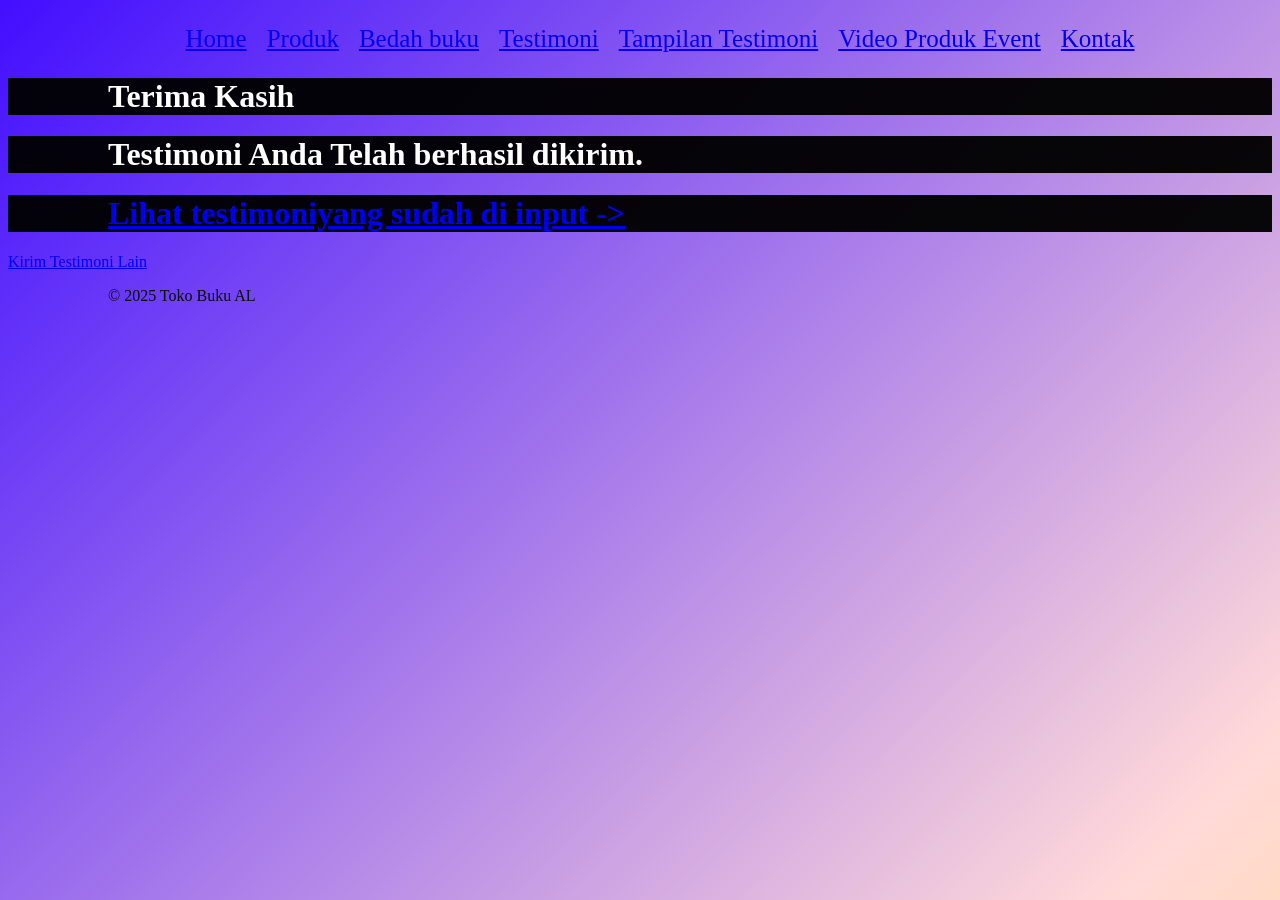
<file: profil buku al/Proses-Testimoni.html>
<!DOCTYPE html>
<html lang="id">
<head>
<meta charset="UTF-8">
<meta name="viewport" content="width=device-width, initial-scale=1.0">
<title>Profile Usaha Buku AL</title>
<link rel ="stylesheet" href ="style.css"/>
<nav class="navbar">
  <ul>
    <li><a href="Index.html">Home</a></li>
    <li><a href="Produk.html">Produk</a></li>
   <li><a href="bedah buku artikel.html">Bedah buku </a></li>
    <li><a href="Testimoni.html">Testimoni</a></li>
    <li><a href="Tampil-Testimoni.html"> Tampilan Testimoni</a></li>
    <li><a href="Event.html"> Video Produk Event</a></li>
    <li><a href="Kontak.html"> Kontak</a></li>
  </ul>
</nav>
</head>
<body>
<main class="Konfirmasi">
    <h1> Terima Kasih</h1>
    <h1>Testimoni Anda Telah berhasil dikirim.</h1>
    <h1><a href="Tampil-Testimoni.html">Lihat testimoniyang sudah di input -></a></h1>
    <section class="testimoni-terkirim"></section>
    <a href="Testimoni.html">Kirim Testimoni Lain</a>
</main>

<footer>
    <p>&copy; 2025 Toko Buku AL</p>
</footer>
</body>
</html>
</file>
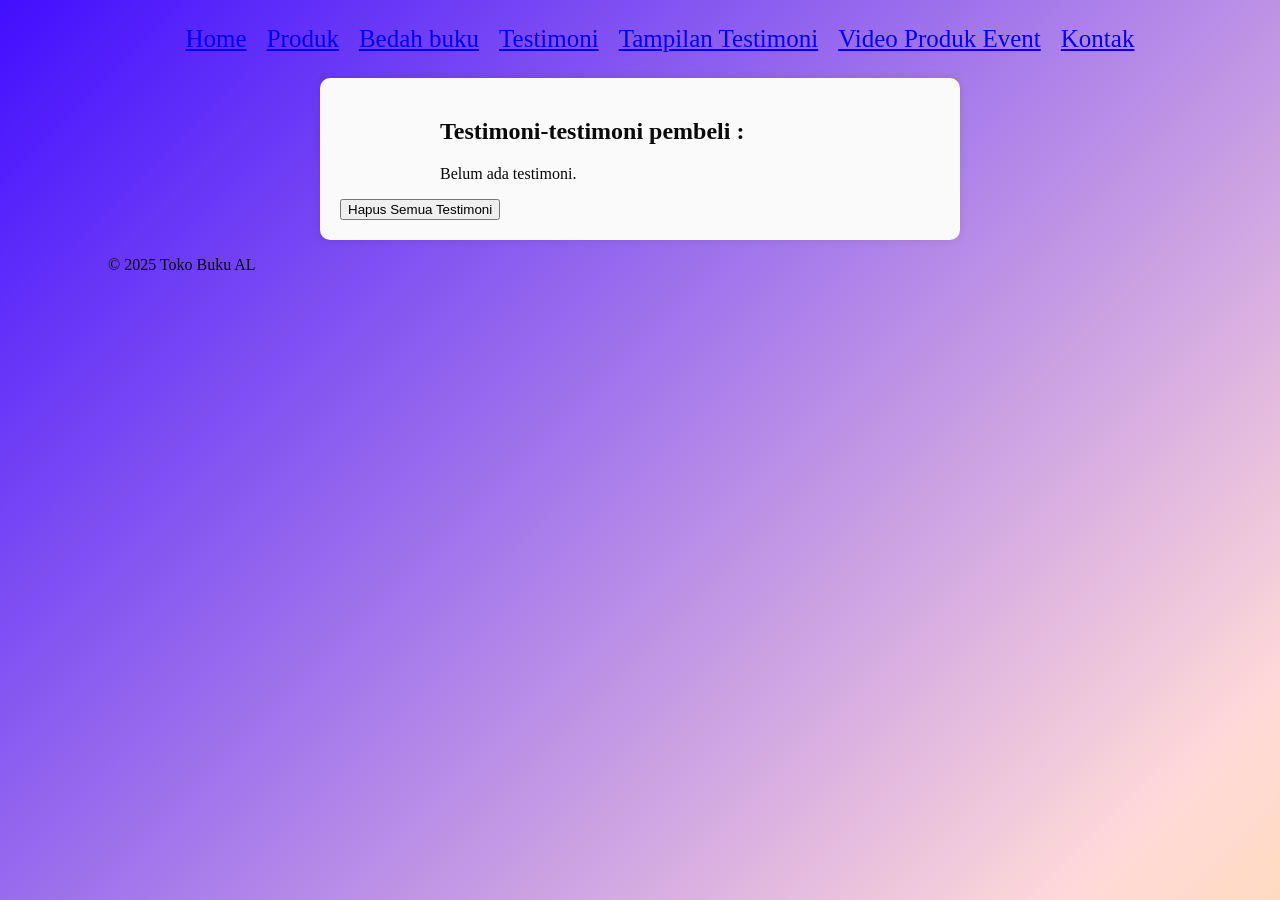
<file: profil buku al/Tampil-Testimoni.html>
<!DOCTYPE html>
<html lang="id">
<head>
<meta charset="UTF-8">
<meta name="viewport" content="width=device-width, initial-scale=1.0">
<title>Profile Usaha Buku AL</title>
<link rel ="stylesheet" href ="style.css"/>
<nav class="navbar">
  <ul>
    <li><a href="Index.html">Home</a></li>
    <li><a href="Produk.html">Produk</a></li>
   <li><a href="bedah buku artikel.html">Bedah buku </a></li>
    <li><a href="Testimoni.html">Testimoni</a></li>
    <li><a href="Tampil-Testimoni.html"> Tampilan Testimoni</a></li>
    <li><a href="Event.html"> Video Produk Event</a></li>
    <li><a href="Kontak.html"> Kontak</a></li>
  </ul>
</nav>
<main class="formulir">
    <h2>Testimoni-testimoni pembeli :</h2>
    <div id="daftarTestimoni"></div>
    <button id="hapusSemua">Hapus Semua Testimoni</button>
  </div>

    <section>
    <div id="daftarTestimoni"></div>
    </section>
  </main>

  <footer>
    <p>&copy; 2025 Toko Buku AL</p>
  </footer>

   <script>
    const container = document.getElementById('daftarTestimoni');
    const testimoniList = JSON.parse(localStorage.getItem('testimoniList')) || [];

    if (testimoniList.length === 0) {
      container.innerHTML = "<p>Belum ada testimoni.</p>";
    } else {
      testimoniList.forEach((t, i) => {
        const el = document.createElement('div');
        el.className = 'testimoni-box';
        el.innerHTML = `
          <p><strong>Nama:</strong> ${t.nama}</p>
          <p><strong>Email:</strong> ${t.email}</p>
          <p><strong>Pesan:</strong> ${t.pesan}</p>
        `;
        container.appendChild(el);
      });
    }


      document.getElementById("hapusSemua").addEventListener("click", function() {
      const konfirmasi = confirm("Apakah Anda yakin ingin menghapus semua testimoni?");
      if (konfirmasi) {
        localStorage.removeItem("testimoniList");
        location.reload();
         
      }
       });
  </script>
</body>
</file>
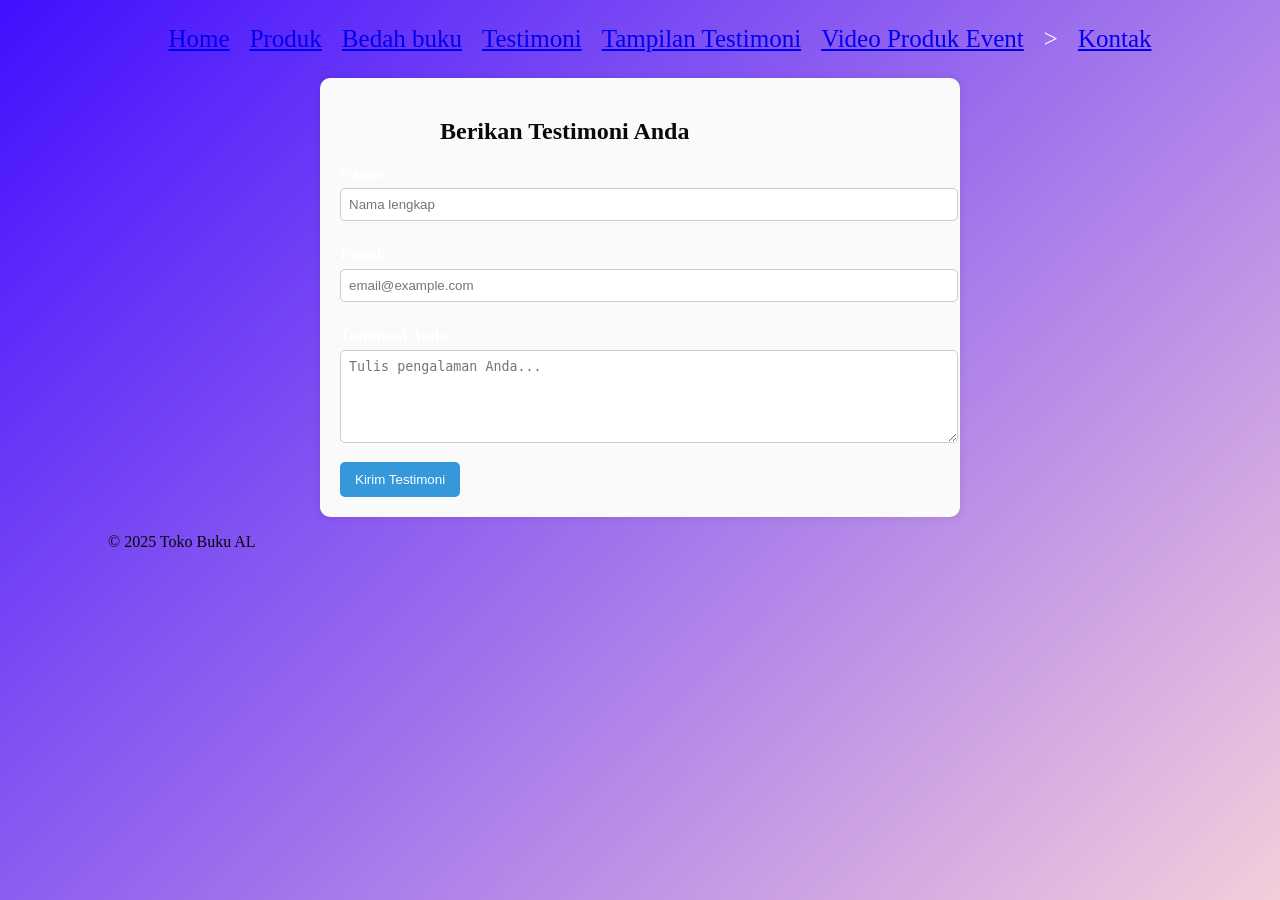
<file: profil buku al/Testimoni.html>
<!DOCTYPE html>
<html lang="id">
<head>
<meta charset="UTF-8">
<meta name="viewport" content="width=device-width, initial-scale=1.0">
<title>Profile Usaha Buku AL</title>
<link rel ="stylesheet" href ="style.css"/>
<nav class="navbar">
  <ul>
    <li><a href="Index.html">Home</a></li>
    <li><a href="Produk.html">Produk</a></li>
   <li><a href="bedah buku artikel.html">Bedah buku </a></li>
   <li><a href="Testimoni.html">Testimoni</a></li>
   <li><a href="Tampil-Testimoni.html"> Tampilan Testimoni</a></li>
   <li><a href="Event.html"> Video Produk Event</a></li>>
   <li><a href="Kontak.html"> Kontak</a></li>
  </ul>
</nav>
</head>
 <main class="formulir">
    <h2>Berikan Testimoni Anda</h2>
    <form id="formTestimoni">
      <label for="nama">Nama:</label>
      <input type="text" id="nama" name="nama" required placeholder="Nama lengkap">

      <label for="email">Email:</label>
      <input type="email" id="email" name="email" required placeholder="email@example.com">

      <label for="pesan">Testimoni Anda:</label>
      <textarea id="pesan" name="pesan" required placeholder="Tulis pengalaman Anda..." rows="5"></textarea>

      <button type="submit">Kirim Testimoni</button>
    </form>
  </main>

  <footer>
    <p>&copy; 2025 Toko Buku AL </p>
  </footer>

  <script>
    document.getElementById('formTestimoni').addEventListener('submit', function(e) {
      e.preventDefault();

      const nama = document.getElementById('nama').value;
      const email = document.getElementById('email').value;
      const pesan = document.getElementById('pesan').value;

      const dataBaru = { nama, email, pesan };

      // Ambil list dari localStorage
      const testimoniList = JSON.parse(localStorage.getItem('testimoniList')) || [];

      // Tambahkan testimoni baru
      testimoniList.push(dataBaru);

      // Simpan kembali ke localStorage
      localStorage.setItem('testimoniList', JSON.stringify(testimoniList));

      // Arahkan ke halaman konfirmasi
      window.location.href = 'Proses-Testimoni.html';
    });
  </script>

</body>
</html>
</file>
<file: profil buku al/style.css>
body {
    background : linear-gradient(135deg,#420eff, #ffd9d9,#ffe602,#1cf8c1,#ff0202 );
    font-family: "poppins";
    color: #ffffff;
    margin: "20px";
    min-height: 100;
    background-size: 500% 500%;
    animation: gradientBG 5s ease infinite;
}

@keyframes gradientBG {
  0% {background-position: 0% 50%;}
  50% {background-position: 100% 50%;}
  100% {background-position: 0% 50%;}
}
.daftar-produk {
display: grid;
grid-template-columns: repeat(auto-fit,
minmax(250px, 1fr));
gap: 20px;
padding: 20px;
}
.produk {
background-color: #fff;
border: 1px solid #ddd;
padding: 15px;
border-radius: 10px;
text-align: center;
box-shadow: 0 2px 6px rgba(0, 0, 0, 0.1);
}
.produk img {
width: 150px;
height: auto;
border-radius: 5px;
margin-bottom: 10px;
}
.produk h2 {font-size: 35px;
color: #2c3e50;
}
.produk h3 {
font-size: 30px;
color: #2c3e50;
}
.harga {
font-weight: bold;
color: #27ae60;
}
.deskripsi {
font-size: 20px;
color: #555;
}

.artikel {
max-width: 700px;
margin: auto;
padding: 20px;
background-color: #fdfdfd;
font-family: 'Georgia', serif;
line-height: 1.8;
}
.artikel .penulis {
font-style: italic;
color: #666;
margin-bottom: 20px;
}

.artikel .sampul {
width: 180px;
float: right;
margin: 0 0 20px 20px;
border: 1px solid #ccc;
box-shadow: 2px 2px 6px rgba(0,0,0,0.1);
}
.artikel blockquote {
font-style: italic;
padding-left: 20px;
margin: 20px 0;
border-left: 4px solid #999;
color: #444;
background-color: #f9f9f9;
}
.btn-kembali {
display: inline-block;
margin-top: 30px;
padding: 10px 16px;
background-color: #0066cc;
color: white;
text-decoration: none;
border-radius: 4px;
}
.btn-kembali:hover {
background-color: #004d99;
}

h1 {
    color: #ffffff;
    background-color: #000000f6;
    font-family: "poppins";
    text-align: left;
    font-size: "100px";
    padding-left: 100px; 
    padding-right: 100px; 
}

H2 {
    color: #000000f6;
    font-family: "poppins";
    text-align: left;
    font-size: "30px";
    padding-left: 100px; 
    padding-right: 100px; 
}

p {
    color: #070707;
    font-family: "poppins";
    text-align: justify;
    font-size: "100";
    padding-left: 100px; 
    padding-right: 100px; 
}

.navbar ul {
  display: flex;            
  justify-content: center;  
  list-style: none;         
  margin: 10;
  padding: 10;
  gap : 20px;
  font-family: poppins;
  font-size: 25px;
}
.formulir {
max-width: 600px;
margin: auto;
padding: 20px;
background-color: #fafafa;
border-radius: 10px;
box-shadow: 0 0 10px rgba(0,0,0,0.1);
}
form label {
display: block;
margin-top: 10px;
font-weight: bold;
}
form input,
form select,
form textarea {
width: 100%;
padding: 8px;
margin-top: 5px;
margin-bottom: 15px;
border-radius: 5px;
border: 1px solid #ccc;
}
form button {
background-color: #3498db;
color: white;
padding: 10px 15px;
border: none;
border-radius: 5px;
cursor: pointer;
}
form button:hover {
background-color: #2980b9;
}

.rating {
    font-size: 75px;      
    color: #FFD700;       
    margin-right: 5px;   
    text-align: center;
}
.card-buku {
            background-color: white;
            width: 100%;
            max-width: 560px; /* Menyesuaikan ukuran standar video Youtube */
            border-radius: 12px;
            overflow: hidden;
            box-shadow: 0 4px 15px rgba(0,0,0,0.1);
            transition: 0.3s;
            width: 100%;
            max-width: 500px; /* Tentukan lebar maksimal */
            margin-left: auto;
            margin-right: auto;
            display: block; /* Memastikan elemen dianggap sebagai blok */
        }

        .video-container {
            position: relative;
            width: 100%;
            padding-bottom: 56.25%; /* Rasio 16:9 */
            height: 0;
        }

        .video-container iframe {
            position: absolute;
            top: 0;
            left: 0;
            width: 100%;
            height: 100%;
            border: none;
        }

        .konten {
            padding: 20px;
        }

        .judul-buku {
            font-size: 24px;
            color: #333;
            margin: 0 0 10px 0;
            font-weight: bold;
        }

        .harga-buku {
            font-size: 20px;
            color: #e67e22; /* Warna orange agar menonjol */
            font-weight: 600;
            margin-bottom: 15px;
        }

        .deskripsi {
            font-size: 16px;
            color: #666;
            line-height: 1.6;
        }
</file>
